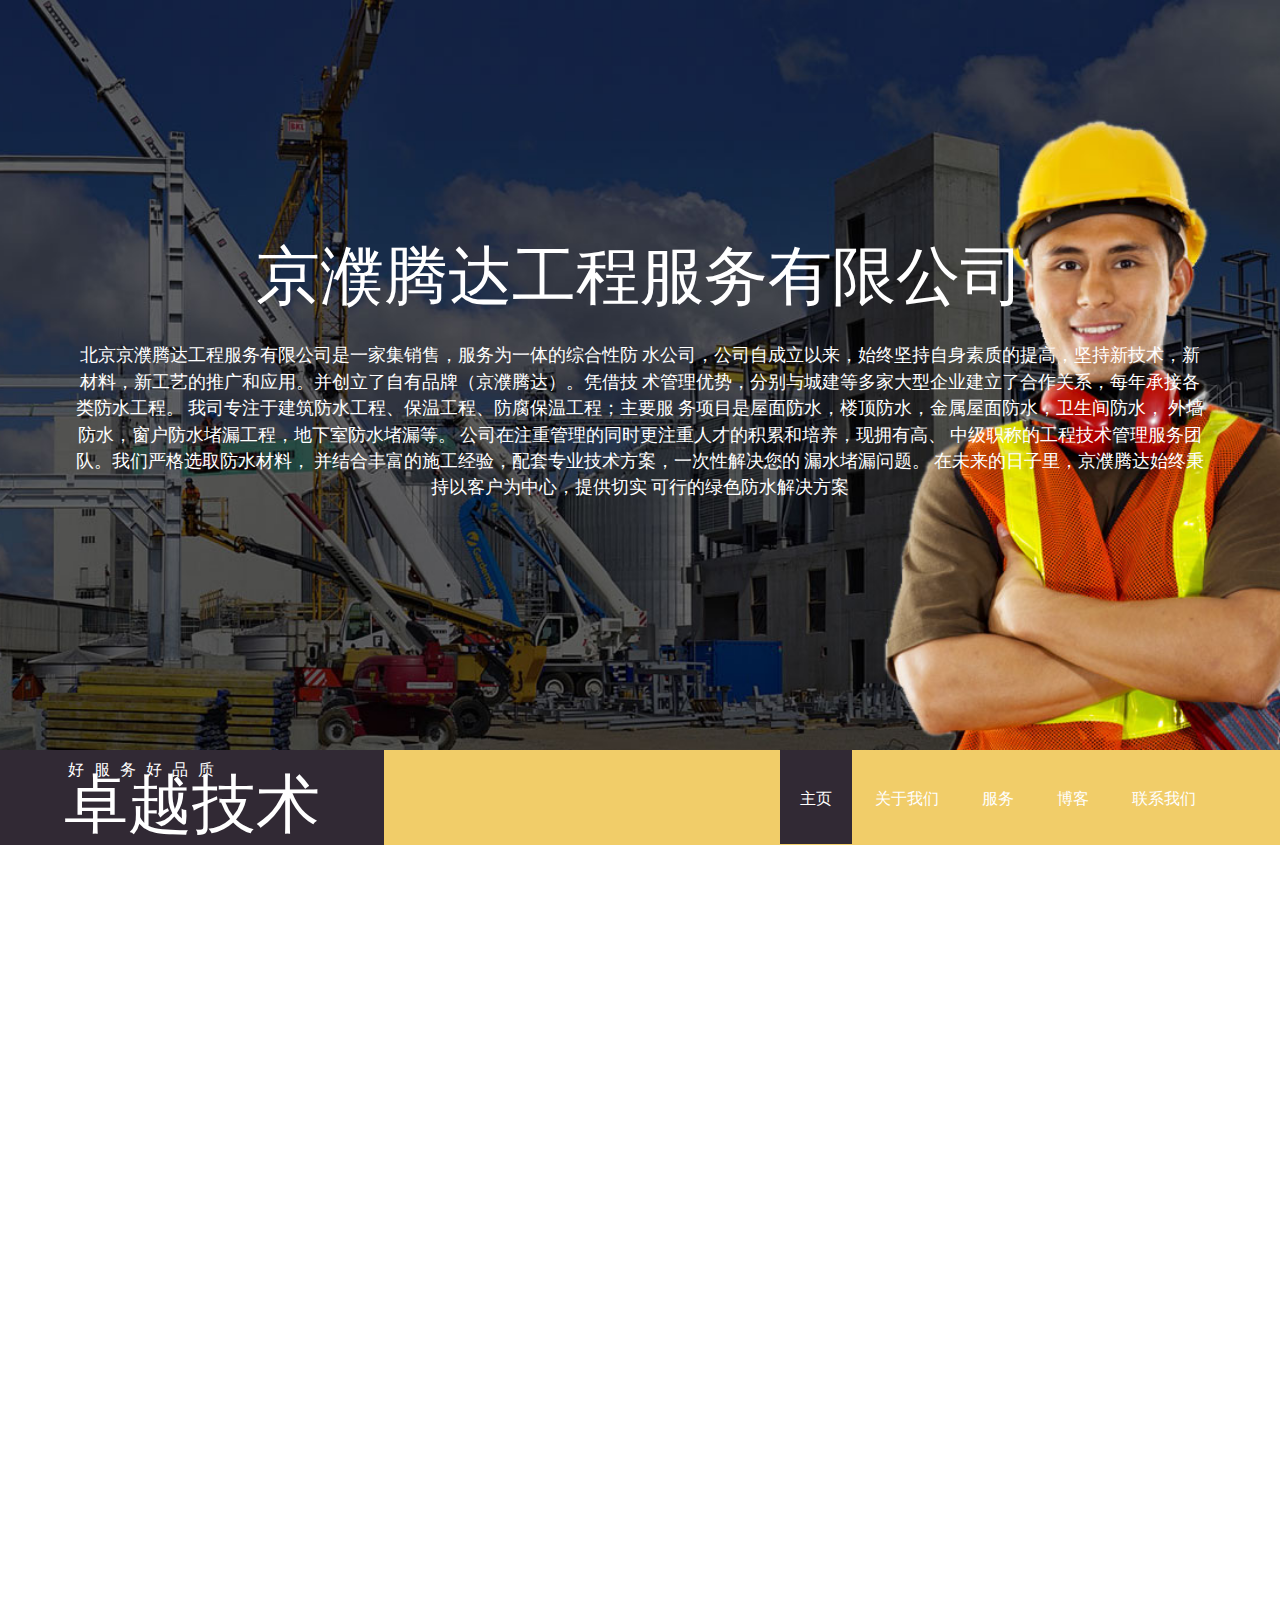
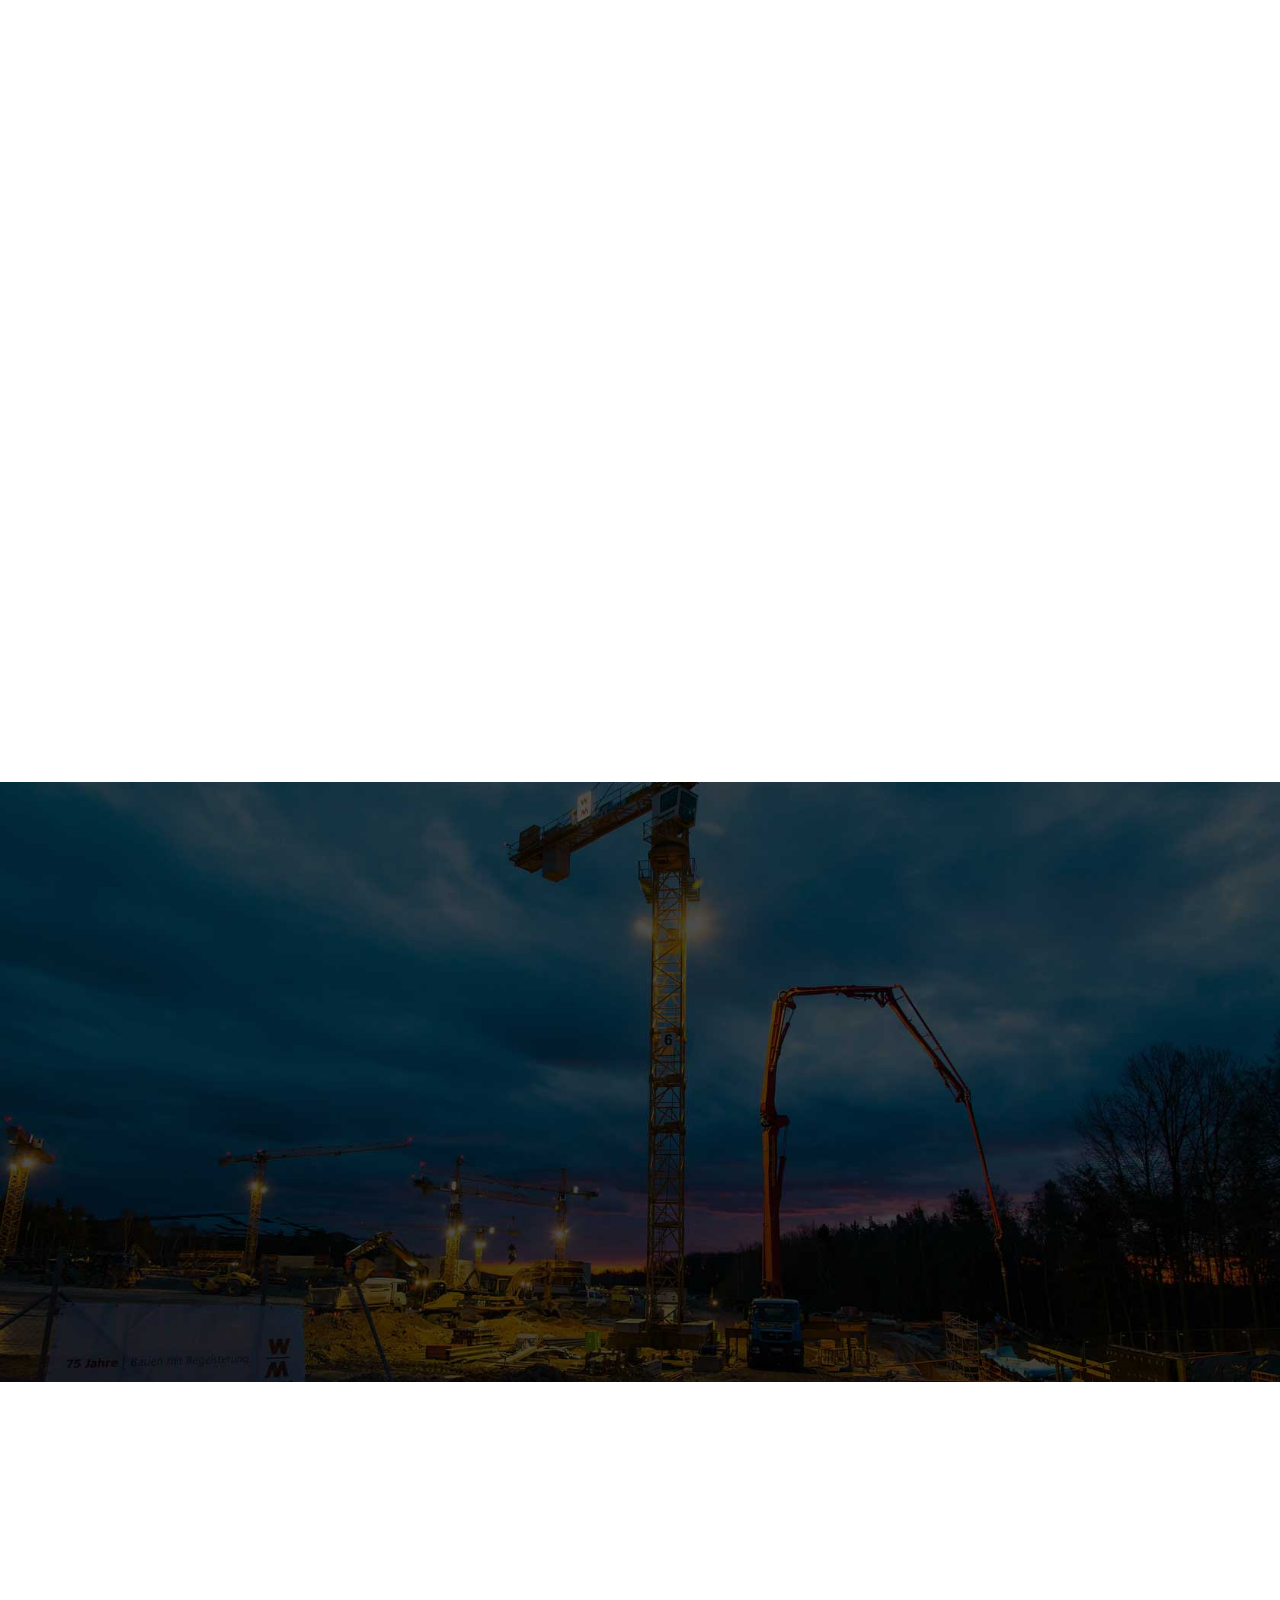
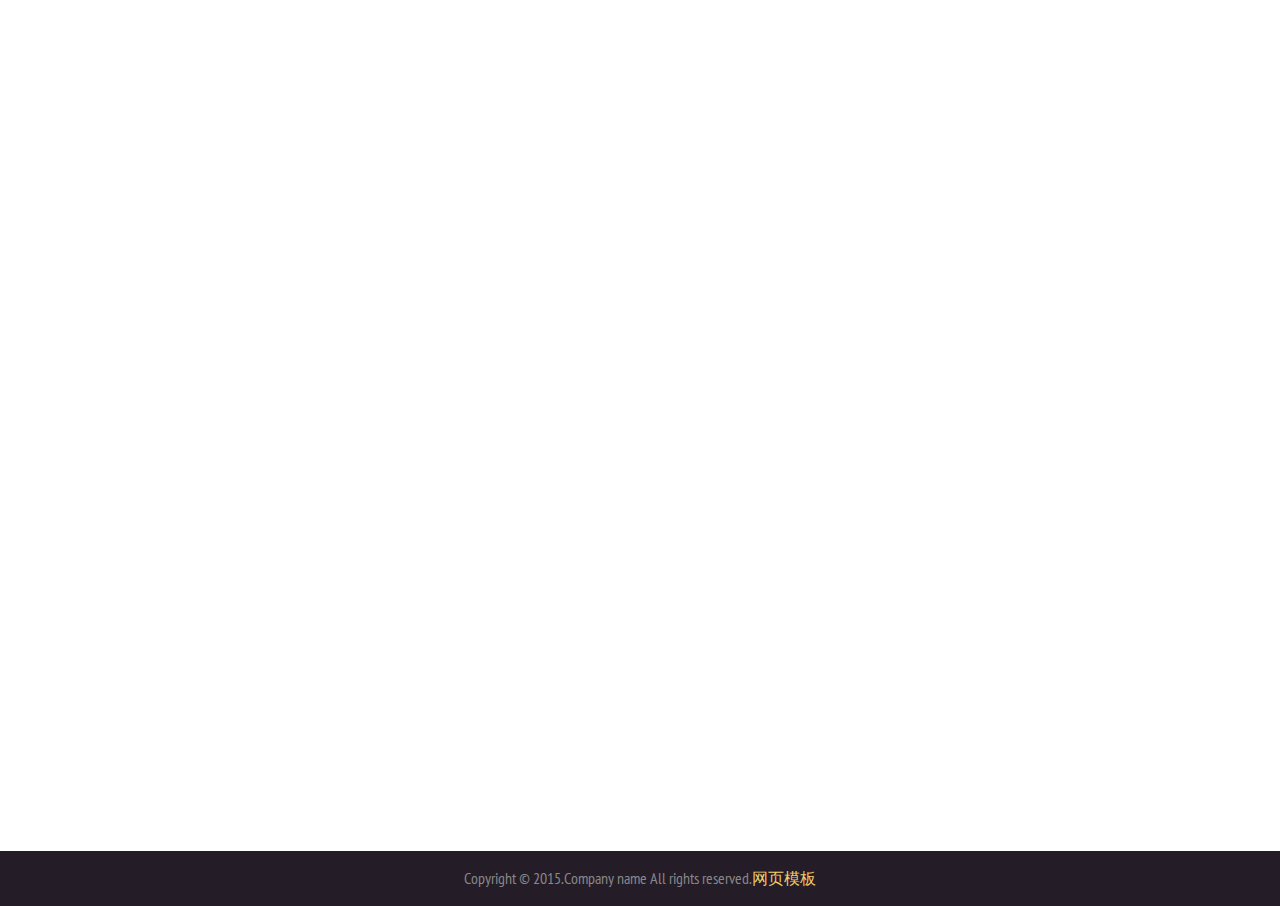
<file: index.html>
<!DOCTYPE HTML>
<html>
<head>
	<meta name="baidu-site-verification" content="code-vc28FQcpQN" />
<title>京濮腾达工程服务有限公司</title>
<meta name="viewport" content="width=device-width, initial-scale=1">
<meta http-equiv="Content-Type" content="text/html; charset=utf-8" />
<meta name="keywords" content="Quality Responsive web template, Bootstrap Web Templates, Flat Web Templates, Andriod Compatible web template, 
Smartphone Compatible web template, free webdesigns for Nokia, Samsung, LG, SonyErricsson, Motorola web design" />
<script type="application/x-javascript"> addEventListener("load", function() { setTimeout(hideURLbar, 0); }, false); function hideURLbar(){ window.scrollTo(0,1); } </script>
<link href="css/bootstrap.css" rel='stylesheet' type='text/css' />
<!-- jQuery (necessary for Bootstrap's JavaScript plugins) -->
<script src="js/jquery-1.11.1.min.js"></script>
<!-- Custom Theme files -->
<link href="css/style.css" rel='stylesheet' type='text/css' />
<!-- Custom Theme files -->
<!--webfont-->
<link href='http://fonts.useso.com/css?family=PT+Sans+Narrow:400,700' rel='stylesheet' type='text/css'>
<!----font-Awesome----->
<link href="css/font-awesome.css" rel="stylesheet"> 
<!----font-Awesome----->
<!--Animation-->
	<meta name="baidu-site-verification" content="code-vc28FQcpQN" />
<script src="js/wow.min.js"></script>
<link href="css/animate.css" rel='stylesheet' type='text/css' />
<script>
	new WOW().init();
</script>
</head>
<body>
<div class="header wow fadeInUpBig" data-wow-delay="0.4s">
   <div class="container">
	  <div class="header_top">
		<h1>京濮腾达工程服务有限公司</h1>
		<h2>北京京濮腾达工程服务有限公司是一家集销售，服务为一体的综合性防
			水公司，公司自成立以来，始终坚持自身素质的提高，坚持新技术，新
			材料，新工艺的推广和应用。并创立了自有品牌（京濮腾达）。凭借技
			术管理优势，分别与城建等多家大型企业建立了合作关系，每年承接各
			类防水工程。
			我司专注于建筑防水工程、保温工程、防腐保温工程；主要服
			务项目是屋面防水，楼顶防水，金属屋面防水，卫生间防水，
			外墙防水，窗户防水堵漏工程，地下室防水堵漏等。
			公司在注重管理的同时更注重人才的积累和培养，现拥有高、
			中级职称的工程技术管理服务团队。我们严格选取防水材料，
			并结合丰富的施工经验，配套专业技术方案，一次性解决您的
			漏水堵漏问题。
			在未来的日子里，京濮腾达始终秉持以客户为中心，提供切实
			可行的绿色防水解决方案</h2>
	  </div>
   </div>
 </div>
  <div class="header-home">
	<div class="fixed-header">
		<div class="logo">
			<a href="index.html">
	          <span class="secondary">好服务好品质</span>
	          <span class="main">卓越技术</span>
	        </a>
		</div>
				<div class="top-nav">
				    <span class="menu"> </span>
					<ul>
						<li class="active"><a href="index.html">主页</a></li>
					  	<li><a href="about.html">关于我们</a></li>
					  	<li><a href="services.html">服务</a></li>
					  	<li><a href="blog.html">博客</a></li>
					  	<li><a href="contact.html">联系我们</a></li>
					</ul>
				<!-- script-nav -->
			<script>
			$("span.menu").click(function(){
				$(".top-nav ul").slideToggle(500, function(){
				});
			});
			</script>
			<!-- //script-nav -->
				</div>
				<div class="clearfix"> </div>
			</div>
		</div>
        <!--script-->
		<script>
			$(document).ready(function(){
				$(".top-nav li a").click(function(){
					$(this).parent().addClass("active");
					$(this).parent().siblings().removeClass("active");
				});
			});
		</script>
			<!-- script-for sticky-nav -->
		<script>
		$(document).ready(function() {
			 var navoffeset=$(".header-home").offset().top;
			 $(window).scroll(function(){
				var scrollpos=$(window).scrollTop(); 
				if(scrollpos >=navoffeset){
					$(".header-home").addClass("fixed");
				}else{
					$(".header-home").removeClass("fixed");
				}
			 });
			 
		});


		window.onload=function(e){
			$("#more1").hide();
		}
		function show(){
			$("#more1").show();
			//阻止默认浏览器动作(W3C)
			return false
		}
		</script>
		<!-- /script-for sticky-nav -->
	<!--//header-->
  	<div class="grid_1">
		<div class="container">
			<div class="span12 hexagon_box">
				<section class="effect-1">
					<ul>
					<li class="wow bounce" data-wow-delay="0.4s">
						<div class="service-box hexagon">
						  <figure class="icon"><img src="images/icon_1.png" alt=""/></figure>
						  <div class="service-box_body">
							<div class="btn-align"><a href="#"  class="btn btn-inverse btn-normal btn-primary " target="_self">对接原料厂商</a></div>
						  </div>
						</div> 
					</li>
					<li class=" wow fadeInRight" data-wow-delay="0.4s"><div class="service-box hexagon">
						<figure class="icon"><img src="images/icon_2.png" alt=""/></figure>
						<div class="service-box_body">
							<div class="btn-align"><a href="#" class="btn btn-inverse btn-normal btn-primary " target="_self">专业的施工团队</a></div>
						</div>
						</div> 
					</li>
					<li class="wow fadeInUp" data-wow-delay="0.4s">
						<div class="service-box hexagon">
							<figure class="icon"><img src="images/icon_3.png" alt=""/></figure>
							<div class="service-box_body">
								<div class="btn-align"><a href="#" class="btn btn-inverse btn-normal btn-primary " target="_self">安全的防护措施</a></div>
							</div>
						</div> 
					</li>
					</ul>
                </section>
				<section class="lazy-load-box  effect-slidefromright">
					<ul>
					<li class="wow fadeInRight" data-wow-delay="0.4s">
						<div class="service-box hexagon">
							<figure class="icon"><img src="images/icon_4.png" alt=""/></figure>
							<div class="service-box_body">
								<div class="btn-align"><a href="#" class="btn btn-inverse btn-normal btn-primary " target="_self">环保有效</a></div>
							</div>
						</div>
					</li>
					<li class="wow bounceInDown" data-wow-delay="0.4s">
						<div class="service-box hexagon">
							<figure class="icon"><img src="images/icon_5.png" alt=""/></figure>
							<div class="service-box_body">
								<div class="btn-align"><a href="#" class="btn btn-inverse btn-normal btn-primary " target="_self">如期交工</a></div>
							</div>
						</div>
					</li>
					</ul>
				</section>
		     </div>
		</div>
	</div>
	<div class="grid_2">
		<div class="container"> 
			<h3 class="head_1 wow rotateInUpLeft" data-wow-delay="0.4s">适用场景(您做好防护了吗?)</h3>
		  <div class="col-sm-4 box_6 wow rotateInDownLeft " data-wow-delay="0.4s">
		  	<img src="images/home.jpg" class="img-responsive" alt=""/>
		  	<div class="desc">
		  		<h4>家装</h4>
		  		<p>口生间、厨房、阳台、水池卧室、客厅、楼顶等</p>
		  		<div class="more"><a href="#"><img src="images/more.png" alt=""></a></div>
		  	</div>
		  </div>
		   <div class="col-sm-4 box_6 wow lightSpeedIn" data-wow-delay="0.4s">
		  	<img src="images/ban.jpg" class="img-responsive" alt=""/>
		  	<div class="desc">
		  		<h4>商用办公</h4>
		  		<p>写字楼、前台、商场、办公室、会议厅、工厂.车库等</p>
		  		<div class="more"><a href="#"><img src="images/more.png" alt=""></a></div>
		  	</div>
		  </div>
		  <div class="col-sm-4 box_6 wow rotateIn " data-wow-delay="0.4s">
		  	<img src="images/jichang.jpg" class="img-responsive" alt=""/>
		  	<div class="desc">
		  		<h4>公共空间</h4>
		  		<p>车站、桥梁、机场、高速公路、隧
					道、银行、学校、医院、电梯间、
					度假村等</p>
		  		<div class="more" onclick="show()"><a href="#"><img src="images/more.png" alt=""></a></div>
		  	</div>
		  </div>
			<div id="more1" class="col-sm-4 box_6 wow rotateIn " data-wow-delay="0.4s">
				<img src="images/xiu.jpeg" class="img-responsive" alt=""/>
				<div class="desc">
					<h4>休闲娱乐场所</h4>
					<p>洗浴中心、游泳馆、健身房、美容
						院、酒吧、电影院、咖啡厅、酒店
						会所大堂等</p>
					<div class="more"><a href="#"><img src="images/more.png" alt=""></a></div>
				</div>
			</div>
	   </div>
	</div>
    <div class="team">
		<div class="container">
			<h3 class="head_2 wow rollIn" data-wow-delay="0.4s">欢迎联系我们的团队</h3>
			<div class="img-wrapper wow slideInLeft" data-wow-delay="0.4s">
              <a href="#"><img src="images/pic6.jpg" class="img-responsive" alt=""/></a>
              <a href="#"><img src="images/pic7.jpg" class="img-responsive" alt=""/></a>
              <a href="#"><img src="images/pic4.jpg" class="img-responsive" alt=""/></a>
            </div>
            <blockquote class="blockquote1">
              <div class="block_info wow slideInRight" data-wow-delay="0.4s">
                <span class="heading" >价值观</span>
				  1.合作共赢
				  2、诚实、信任
				  3、团队、专业、高效
				  4、以人为本，以爱的方式表达爱

			  </div>
              <span class="author wow bounce" data-wow-delay="0.4s"><a href="#">微笑面对客户,合作谋求未来</a></span>
            </blockquote>
		</div>
	</div>
	<div class="students wow  zoomInDown" data-wow-delay="0.4s">
		<div class="container">
			<h3>我们的愿景:让每一个角落，无惧风霜雪雨。</h3>
			<div class="custom_testimonials_wrap_inner">
				<address><img src="images/pic5.png" class="img-responsive" alt=""/></address>
				<div class="extra-wrap">
				<i class="fa quote fa-quote-left"></i>
				<p>以客户为中心，提供切实可行的绿色防水解决方案。</p>
				<p class="m_2"><a href="#">-&nbsp;&nbsp; 如何联系我们?点击这里</a></p>
				</div>
				<div class="clearfix"></div> 
			</div>
		</div>
	</div>
	<div class="footer wow fadeInRight" data-wow-delay="0.4s">
		<div class="container">
		  <div class="footer_top">
			<div class="col-sm-3">
			   <ul class="list1">
			   	<h3>Browse</h3>
			   	 <li><a href="#">Industrial Resources</a></li>
			   	 <li><a href="#">Jobs</a></li>
			   	 <li><a href="#">Buildings</a></li>
			     <li><a href="#">Contacts</a></li>
			   </ul>
			</div>
			<div class="col-sm-3">
			  <ul class="list1">
			    <h3>Services</h3>
			   	 <li><a href="#">Communications</a></li>
			   	 <li><a href="#">Electrical</a></li>
			   	 <li><a href="#">Industrial</a></li>
			   	 <li><a href="#">Mechanical</a></li>
			  </ul>
			</div>
			<div class="col-sm-3">
			  <ul class="list1">
			  	<h3>Navigation</h3>
			   	 <li><a href="#">About Us</a></li>
			   	 <li><a href="#">Apply</a></li>
			   	 <li><a href="#">Terms and Conditions</a></li>
			   	 <li><a href="#">Register</a></li>
			  </ul>
			</div>
			<div class="col-sm-3">
			  <ul class="socials">
                 <li><a href="#"><i class="fa fb fa-facebook"></i></a></li>
                 <li><a href="#"><i class="fa tw fa-twitter"></i></a></li>
              </ul>
              <ul class="list2">
				<li><strong class="phone">+0018 58287 58</strong><br><small>Mon - Fri / 9.00AM - 06.00PM</small></li>
				<li>Questions? <a href="malito:mail@demolink.org">mail(at)quality.com</a></li>
			  </ul>
			</div>
			<div class="clearfix"> </div>
		   </div>
		 </div>
	</div>
	<div class="copy">
	  <p>Copyright &copy; 2015.Company name All rights reserved.<a target="_blank" href="http://sc.chinaz.com/moban/">&#x7F51;&#x9875;&#x6A21;&#x677F;</a></p>
    </div>
</body>
</html>
</file>
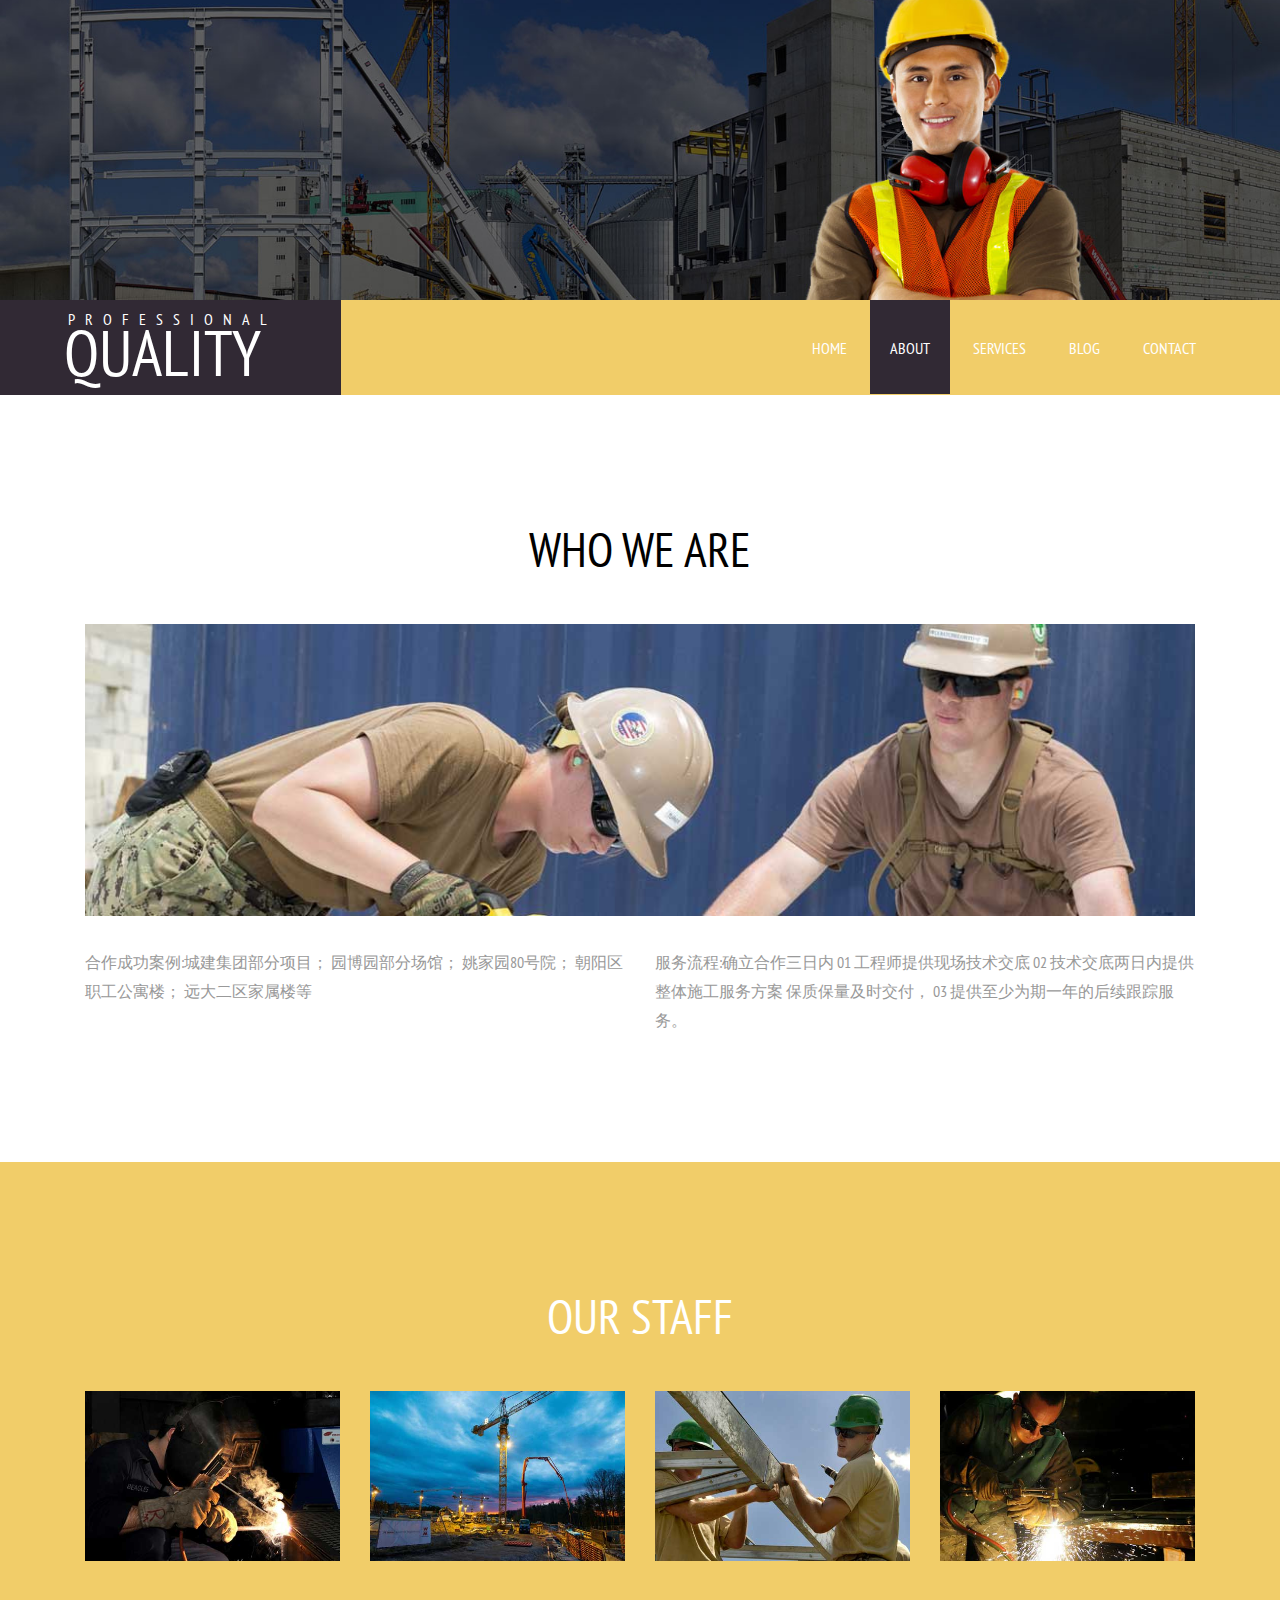
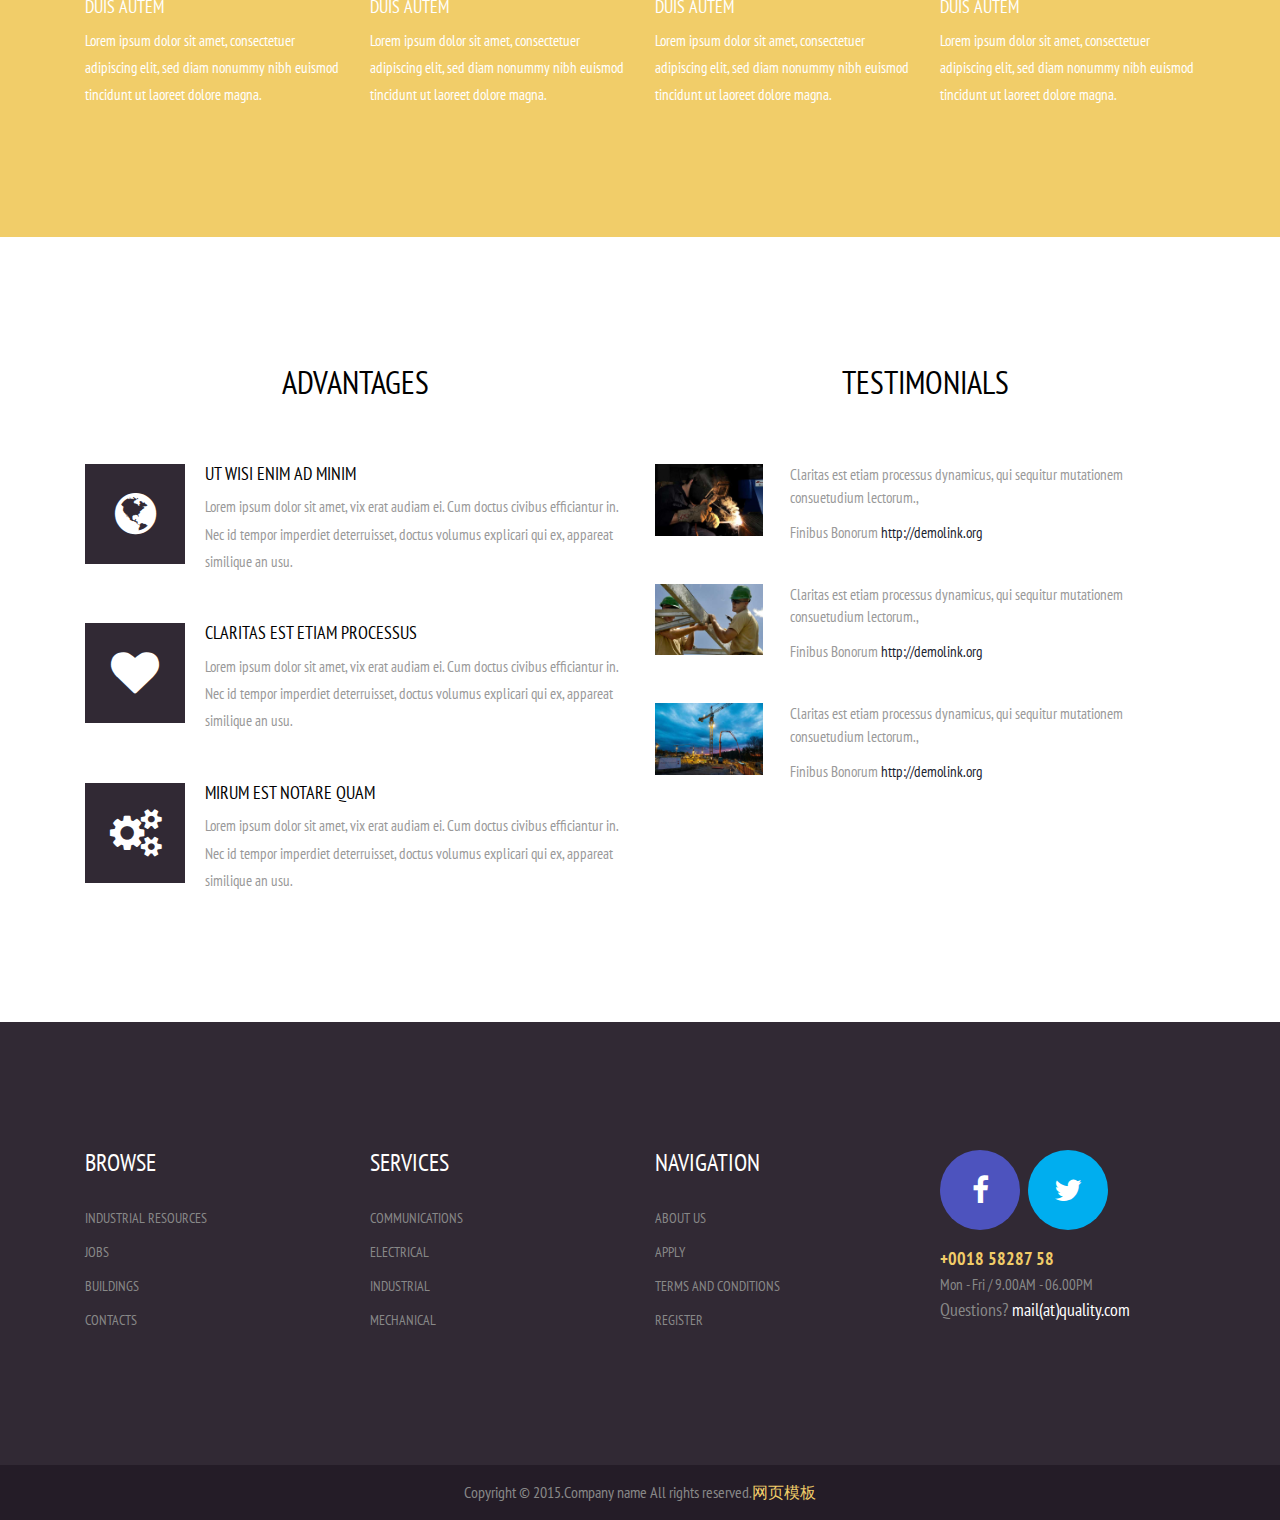
<file: about.html>
<!DOCTYPE HTML>
<html>
<head>
<title>About</title>
<meta name="viewport" content="width=device-width, initial-scale=1">
<meta http-equiv="Content-Type" content="text/html; charset=utf-8" />
<meta name="keywords" content="Quality Responsive web template, Bootstrap Web Templates, Flat Web Templates, Andriod Compatible web template, 
Smartphone Compatible web template, free webdesigns for Nokia, Samsung, LG, SonyErricsson, Motorola web design" />
<script type="application/x-javascript"> addEventListener("load", function() { setTimeout(hideURLbar, 0); }, false); function hideURLbar(){ window.scrollTo(0,1); } </script>
<link href="css/bootstrap.css" rel='stylesheet' type='text/css' />
<!-- jQuery (necessary for Bootstrap's JavaScript plugins) -->
<script src="js/jquery-1.11.1.min.js"></script>
<!-- Custom Theme files -->
<link href="css/style.css" rel='stylesheet' type='text/css' />
<!-- Custom Theme files -->
<!--webfont-->
<link href='http://fonts.useso.com/css?family=PT+Sans+Narrow:400,700' rel='stylesheet' type='text/css'>
<!----font-Awesome----->
<link href="css/font-awesome.css" rel="stylesheet"> 
<!----font-Awesome----->
<!------ light-box-script ----->
<script src="js/jquery.chocolat.js"></script>
<link rel="stylesheet" href="css/chocolat.css" type="text/css" media="screen" charset="utf-8" />
<script type="text/javascript" charset="utf-8">
	$(function() {
		$('.about-grid a').Chocolat({linkImages:false});
	});
</script>
<!------ light-box-script ----->
</head>
<body>
<div class="header_about"> </div>
   <div class="header-home">
	<div class="fixed-header">
		<div class="logo">
			<a href="index.html">
	          <span class="secondary">Professional</span>
	          <span class="main">Quality</span>
	        </a>
		</div>
				<div class="top-nav">
				    <span class="menu"> </span>
					<ul>
						<li><a href="index.html">Home</a></li>
					  	<li class="active"><a href="about.html">About</a></li>
					  	<li><a href="services.html">Services</a></li>
					  	<li><a href="blog.html">Blog</a></li>
					  	<li><a href="contact.html">Contact</a></li>		
					</ul>
				<!-- script-nav -->
			<script>
			$("span.menu").click(function(){
				$(".top-nav ul").slideToggle(500, function(){
				});
			});
			</script>
			<!-- //script-nav -->
				</div>
				<div class="clearfix"> </div>
			</div>
		</div>
        <!--script-->
		<script>
			$(document).ready(function(){
				$(".top-nav li a").click(function(){
					$(this).parent().addClass("active");
					$(this).parent().siblings().removeClass("active");
				});
			});
		</script>
			<!-- script-for sticky-nav -->
		<script>
		$(document).ready(function() {
			 var navoffeset=$(".header-home").offset().top;
			 $(window).scroll(function(){
				var scrollpos=$(window).scrollTop(); 
				if(scrollpos >=navoffeset){
					$(".header-home").addClass("fixed");
				}else{
					$(".header-home").removeClass("fixed");
				}
			 });
			 
		});
		</script>
		<!-- /script-for sticky-nav -->
	<!--//header-->
	<div class="grid_1">
	   <div class="container">
		  <div class="box_1">
			<h3>Who we are</h3>
		  </div>
		  <div class="col-md-12 about_banner"><img src="images/about.jpg" class="img-responsive" alt=""/></div>
		  <div class="box_20">
			  <div class="col-sm-6 box_3">
				  <p>合作成功案例:城建集团部分项目； 园博园部分场馆； 姚家园80号院； 朝阳区职工公寓楼； 远大二区家属楼等</p>
			  </div>
			  <div class="col-sm-6 box_3">
				  <p>服务流程:确立合作三日内
					  01
					  工程师提供现场技术交底
					  02
					  技术交底两日内提供整体施工服务方案
					  保质保量及时交付，
					  03
					  提供至少为期一年的后续跟踪服务。
				  </p>
			  </div>
		      <div class="clearfix"> </div>
		  </div>
	   </div>
	</div>
	<div class="grid_3">
	  <div class="container"> 
		 <h3>Our Staff</h3>
		   <div class="about-grids">
			<div class="col-sm-3 about-grid">
				<a href="images/pic8.jpg" title="name" rel="title2">
			    <div class="view view-first">
                  <img src="images/pic8.jpg" class="img-responsive" alt=""/>
                </div>
				</a>
				<h4><a href="#">Duis autem</a></h4>
				<p>Lorem ipsum dolor sit amet, consectetuer adipiscing elit, sed diam nonummy nibh euismod tincidunt ut laoreet dolore magna.</p>
			</div>
			<div class="col-sm-3 about-grid">
				<a href="images/pic9.jpg" title="name" rel="title2">
			    <div class="view view-first">
                  <img src="images/pic9.jpg" class="img-responsive" alt=""/>
                </div>
				</a>
				<h4><a href="#">Duis autem</a></h4>
				<p>Lorem ipsum dolor sit amet, consectetuer adipiscing elit, sed diam nonummy nibh euismod tincidunt ut laoreet dolore magna.</p>
			</div>
			<div class="col-sm-3 about-grid">
				<a href="images/s3.jpg" title="name" rel="title2">
			    <div class="view view-first">
                  <img src="images/pic10.jpg" class="img-responsive" alt=""/>
                </div>
				</a>
				<h4><a href="#">Duis autem</a></h4>
				<p>Lorem ipsum dolor sit amet, consectetuer adipiscing elit, sed diam nonummy nibh euismod tincidunt ut laoreet dolore magna.</p>
			</div>
			<div class="col-sm-3 about-grid">
				<a href="images/pic11.jpg" title="name" rel="title2">
			    <div class="view view-first">
                  <img src="images/pic11.jpg" class="img-responsive" alt=""/>
                </div>
				</a>
				<h4><a href="#">Duis autem</a></h4>
				<p>Lorem ipsum dolor sit amet, consectetuer adipiscing elit, sed diam nonummy nibh euismod tincidunt ut laoreet dolore magna.</p>
			</div>
	        <div class="clearfix"> </div>
	      </div>
	   </div>
	</div>
	<div class="advantages"> 
		<div class="container">
			<div class="col-md-6 span_2">
				<h3 class="m_3">Advantages</h3>
				<div class="feature about_box1">
	                   <i class="fa fa-globe"> </i>
	                   <h4>Ut wisi enim ad minim</h4>
	                    <p>
	                        Lorem ipsum dolor sit amet, vix erat audiam ei. Cum doctus civibus efficiantur in. Nec id tempor imperdiet deterruisset, doctus volumus explicari qui ex, appareat similique an usu.
	                    </p>
	            </div>
	            <div class="feature about_box1">
	                   <i class="fa fa-heart"> </i>
	                   <h4>Claritas est etiam processus</h4>
	                    <p>
	                        Lorem ipsum dolor sit amet, vix erat audiam ei. Cum doctus civibus efficiantur in. Nec id tempor imperdiet deterruisset, doctus volumus explicari qui ex, appareat similique an usu.
	                    </p>
	            </div>
	            <div class="feature">
	                   <i class="fa fa-gears"> </i>
	                   <h4>Mirum est notare quam</h4>
	                    <p>
	                        Lorem ipsum dolor sit amet, vix erat audiam ei. Cum doctus civibus efficiantur in. Nec id tempor imperdiet deterruisset, doctus volumus explicari qui ex, appareat similique an usu.
	                    </p>
	            </div>
			</div>
			<div class="col-md-6 span_3">
				<h3 class="m_3">Testimonials</h3>
				<ul class="about_box span_1">
				  <li class="box_img"><img src="images/pic8.jpg" class="img-responsive" alt=""/></li>
				  <li class="box_desc">Claritas est etiam processus dynamicus, qui sequitur mutationem consuetudium lectorum.,</li>
				  <h4>Finibus Bonorum <span><a href="#">http://demolink.org</a></span></h4>
				  <div class="clearfix"> </div>
				</ul>
				<ul class="about_box span_1">
				  <li class="box_img"><img src="images/pic10.jpg" class="img-responsive" alt=""/></li>
				  <li class="box_desc">Claritas est etiam processus dynamicus, qui sequitur mutationem consuetudium lectorum.,</li>
				  <h4>Finibus Bonorum <span><a href="#">http://demolink.org</a></span></h4>
				  <div class="clearfix"> </div>
				</ul>
				<ul class="about_box span_1">
				  <li class="box_img"><img src="images/pic9.jpg" class="img-responsive" alt=""/></li>
				  <li class="box_desc">Claritas est etiam processus dynamicus, qui sequitur mutationem consuetudium lectorum.,</li>
				  <h4>Finibus Bonorum <span><a href="#">http://demolink.org</a></span></h4>
				  <div class="clearfix"> </div>
				</ul>
			</div>
		</div>
   </div>
   <div class="footer">
		<div class="container">
		  <div class="footer_top">
			<div class="col-sm-3">
			   <ul class="list1">
			   	<h3>Browse</h3>
			   	 <li><a href="#">Industrial Resources</a></li>
			   	 <li><a href="#">Jobs</a></li>
			   	 <li><a href="#">Buildings</a></li>
			     <li><a href="#">Contacts</a></li>
			   </ul>
			</div>
			<div class="col-sm-3">
			  <ul class="list1">
			    <h3>Services</h3>
			   	 <li><a href="#">Communications</a></li>
			   	 <li><a href="#">Electrical</a></li>
			   	 <li><a href="#">Industrial</a></li>
			   	 <li><a href="#">Mechanical</a></li>
			  </ul>
			</div>
			<div class="col-sm-3">
			  <ul class="list1">
			  	<h3>Navigation</h3>
			   	 <li><a href="#">About Us</a></li>
			   	 <li><a href="#">Apply</a></li>
			   	 <li><a href="#">Terms and Conditions</a></li>
			   	 <li><a href="#">Register</a></li>
			  </ul>
			</div>
			<div class="col-sm-3">
			  <ul class="socials">
                 <li><a href="#"><i class="fa fb fa-facebook"></i></a></li>
                 <li><a href="#"><i class="fa tw fa-twitter"></i></a></li>
              </ul>
              <ul class="list2">
				<li><strong class="phone">+0018 58287 58</strong><br><small>Mon - Fri / 9.00AM - 06.00PM</small></li>
				<li>Questions? <a href="malito:mail@demolink.org">mail(at)quality.com</a></li>
			  </ul>
			</div>
			<div class="clearfix"> </div>
		   </div>
		 </div>
	</div>
	<div class="copy">
	  <p>Copyright &copy; 2015.Company name All rights reserved.<a target="_blank" href="http://sc.chinaz.com/moban/">&#x7F51;&#x9875;&#x6A21;&#x677F;</a></p>
    </div>
</body>
</html>
</file>
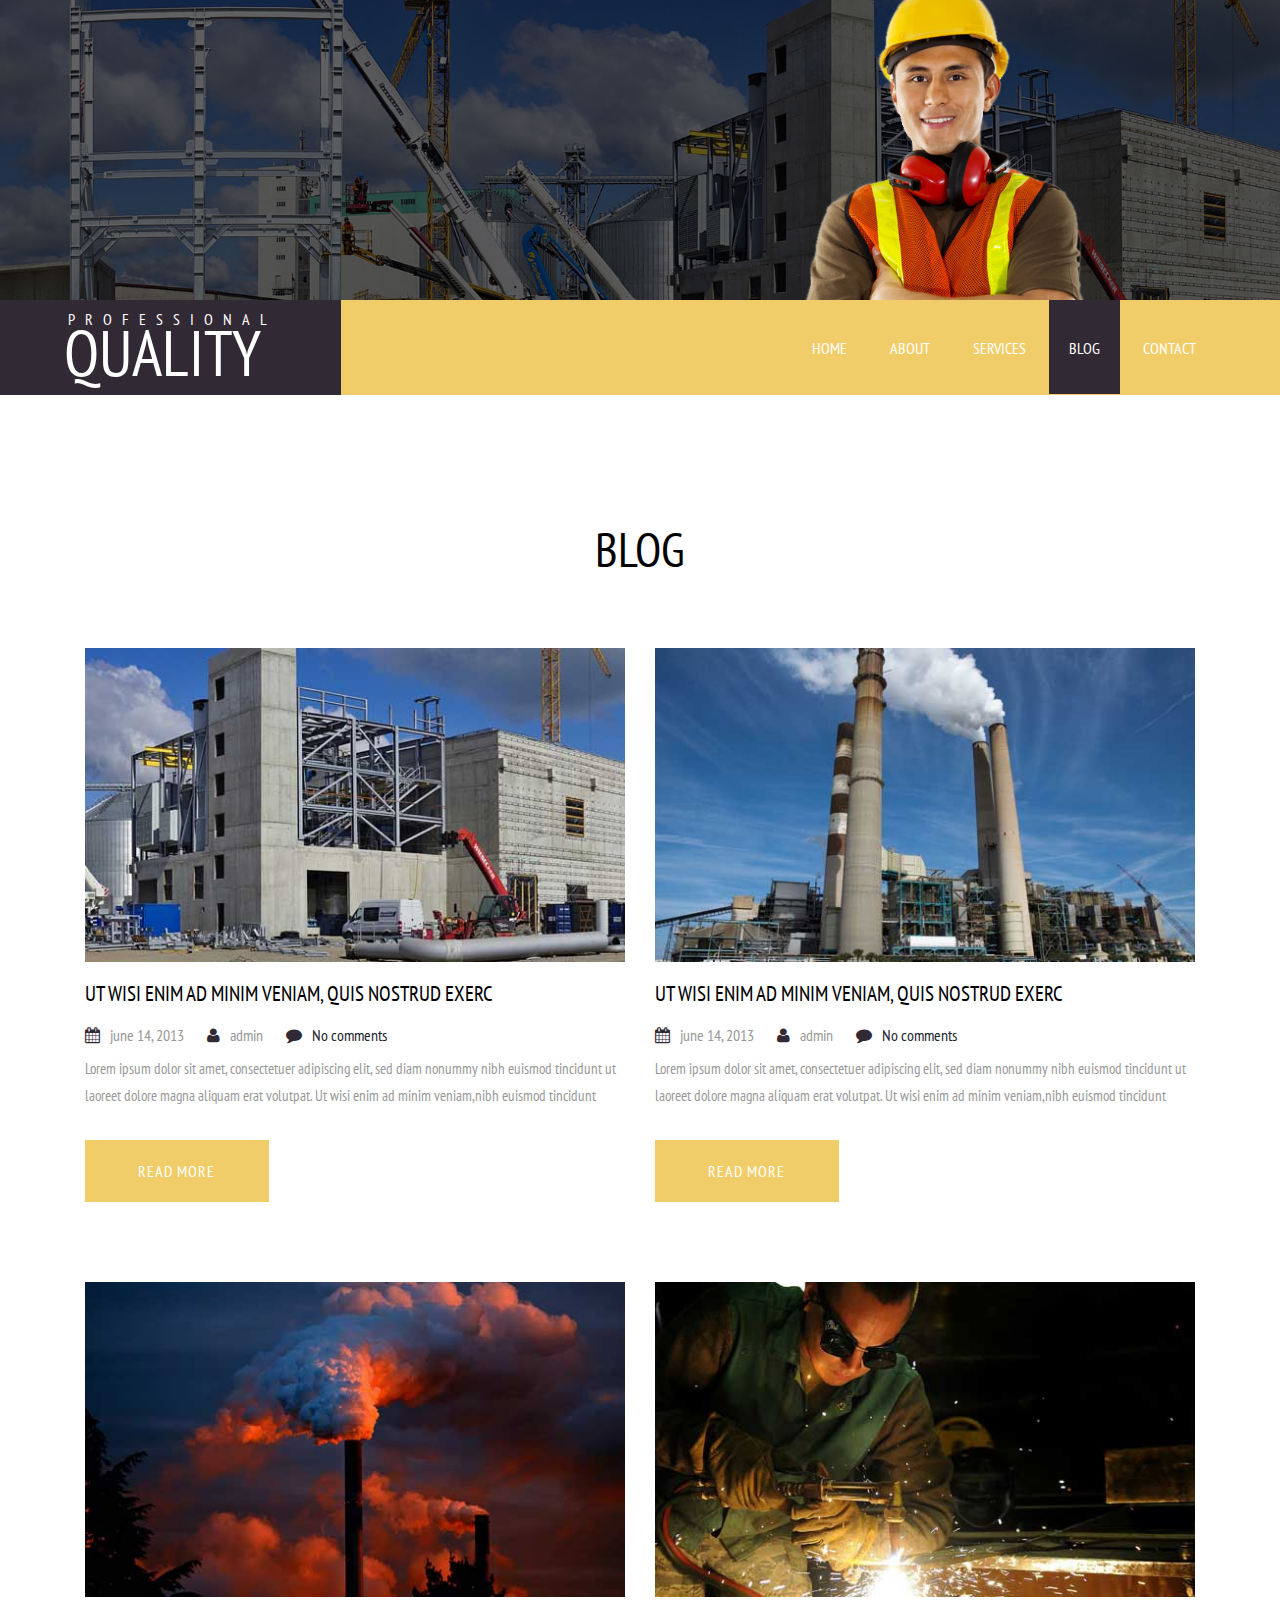
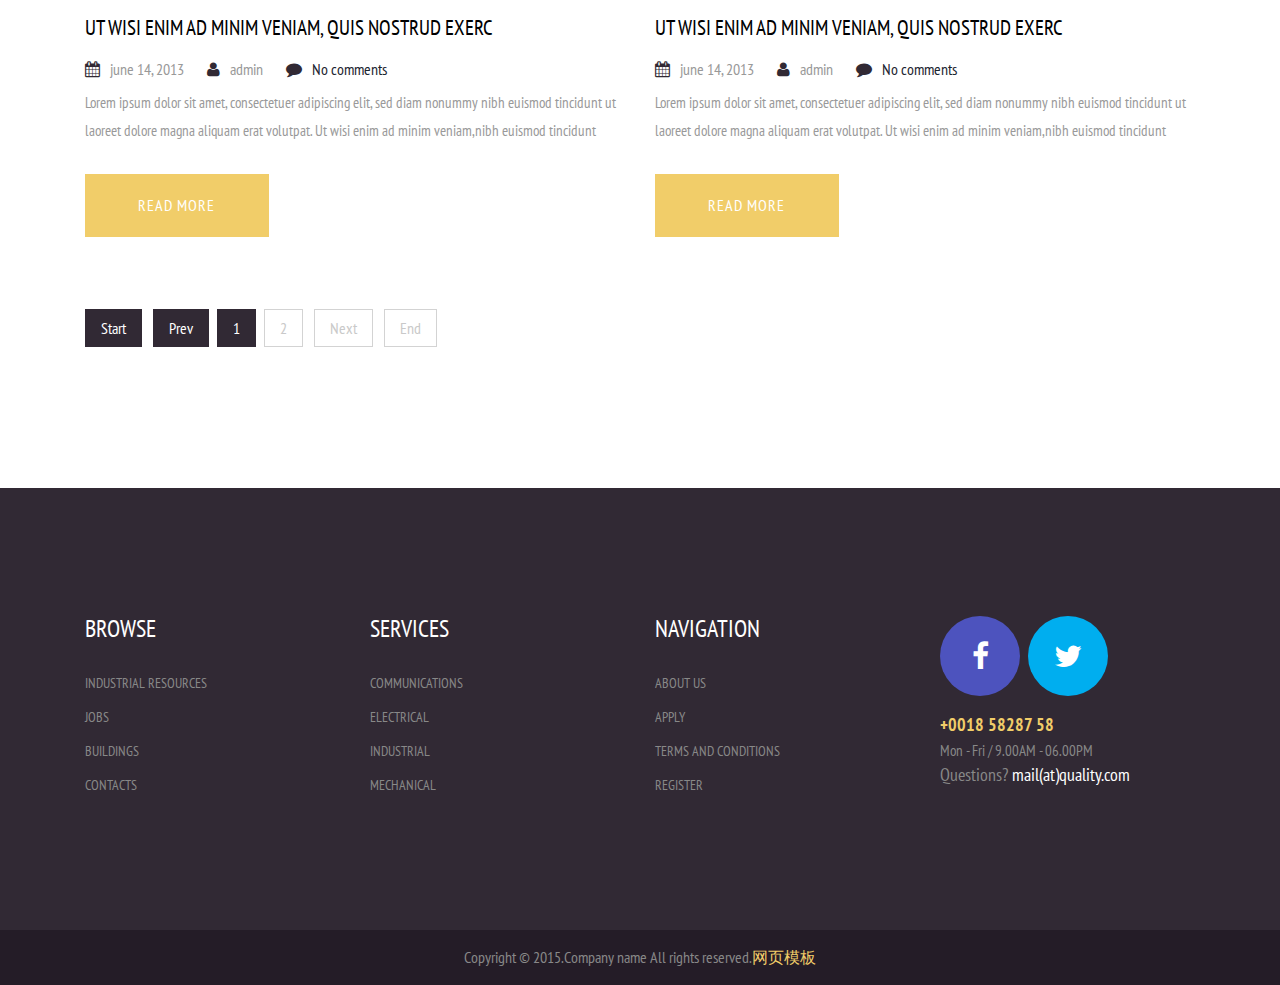
<file: blog.html>
<!DOCTYPE HTML>
<html>
<head>
<title>Blog</title>
<meta name="viewport" content="width=device-width, initial-scale=1">
<meta http-equiv="Content-Type" content="text/html; charset=utf-8" />
<meta name="keywords" content="Quality Responsive web template, Bootstrap Web Templates, Flat Web Templates, Andriod Compatible web template, 
Smartphone Compatible web template, free webdesigns for Nokia, Samsung, LG, SonyErricsson, Motorola web design" />
<script type="application/x-javascript"> addEventListener("load", function() { setTimeout(hideURLbar, 0); }, false); function hideURLbar(){ window.scrollTo(0,1); } </script>
<link href="css/bootstrap.css" rel='stylesheet' type='text/css' />
<!-- jQuery (necessary for Bootstrap's JavaScript plugins) -->
<script src="js/jquery-1.11.1.min.js"></script>
<!-- Custom Theme files -->
<link href="css/style.css" rel='stylesheet' type='text/css' />
<!-- Custom Theme files -->
<!--webfont-->
<link href='http://fonts.useso.com/css?family=PT+Sans+Narrow:400,700' rel='stylesheet' type='text/css'>
<!----font-Awesome----->
<link href="css/font-awesome.css" rel="stylesheet"> 
<!----font-Awesome----->
</head>
<body>
<div class="header_about"> </div>
   <div class="header-home">
	<div class="fixed-header">
		<div class="logo">
			<a href="index.html">
	          <span class="secondary">Professional</span>
	          <span class="main">Quality</span>
	        </a>
		</div>
				<div class="top-nav">
				    <span class="menu"> </span>
					<ul>
						<li><a href="index.html">Home</a></li>
					  	<li><a href="about.html">About</a></li>
					  	<li><a href="services.html">Services</a></li>
					  	<li class="active"><a href="blog.html">Blog</a></li>
					  	<li><a href="contact.html">Contact</a></li>		
					</ul>
				<!-- script-nav -->
			<script>
			$("span.menu").click(function(){
				$(".top-nav ul").slideToggle(500, function(){
				});
			});
			</script>
			<!-- //script-nav -->
				</div>
				<div class="clearfix"> </div>
			</div>
		</div>
        <!--script-->
		<script>
			$(document).ready(function(){
				$(".top-nav li a").click(function(){
					$(this).parent().addClass("active");
					$(this).parent().siblings().removeClass("active");
				});
			});
		</script>
			<!-- script-for sticky-nav -->
		<script>
		$(document).ready(function() {
			 var navoffeset=$(".header-home").offset().top;
			 $(window).scroll(function(){
				var scrollpos=$(window).scrollTop(); 
				if(scrollpos >=navoffeset){
					$(".header-home").addClass("fixed");
				}else{
					$(".header-home").removeClass("fixed");
				}
			 });
			 
		});
		</script>
		<!-- /script-for sticky-nav -->
	<!--//header-->
   <div class="grid_4">
		<div class="container"> 
			<h1 class="blog_head">Blog</h1>
		   <div class="blog_grid span2">
		     <div class="col-md-6 blog_box">
		        <a href="single.html" class="mask"><img src="images/b1.jpg" alt="image" class="img-responsive zoom-img" alt=""/></a>
		     	<h3><a href="single.html">Ut wisi enim ad minim veniam, quis nostrud exerc</a></h3>
		     	<div class="links">
		  		    <ul>
		  				<li><i class="fa blog-icon fa-calendar"> </i><span>june 14, 2013</span></li>
		  				<li><i class="fa blog-icon fa-user"> </i><span>admin</span></li>
		  				<li><i class="fa blog-icon fa-comment"> </i><a href="#"><span>No comments</span></a></li>
		  		    </ul>
		  		</div>
		     	<p>Lorem ipsum dolor sit amet, consectetuer adipiscing elit, sed diam nonummy nibh euismod tincidunt ut laoreet dolore magna aliquam erat volutpat. Ut wisi enim ad minim veniam,nibh euismod tincidunt</p>
		        <a href="#" class="btn1 btn-8 btn-8c">Read More</a>
		     </div>  
		     <div class="col-md-6 blog_box">
		        <a href="single.html" class="mask"><img src="images/b2.jpg" alt="image" class="img-responsive zoom-img" alt=""/></a>
		     	<h3><a href="single.html">Ut wisi enim ad minim veniam, quis nostrud exerc</a></h3>
		     	<div class="links">
		  		    <ul>
		  				<li><i class="fa blog-icon fa-calendar"> </i><span>june 14, 2013</span></li>
		  				<li><i class="fa blog-icon fa-user"> </i><span>admin</span></li>
		  				<li><i class="fa blog-icon fa-comment"> </i><a href="#"><span>No comments</span></a></li>
		  		    </ul>
		  		</div>
		     	<p>Lorem ipsum dolor sit amet, consectetuer adipiscing elit, sed diam nonummy nibh euismod tincidunt ut laoreet dolore magna aliquam erat volutpat. Ut wisi enim ad minim veniam,nibh euismod tincidunt</p>
		        <a href="#" class="btn1 btn-8 btn-8c">Read More</a>
		     </div>  
		     <div class="clearfix"> </div>
		   </div>
		    <div class="blog_grid">
		     <div class="col-md-6 blog_box">
		        <a href="single.html" class="mask"><img src="images/b3.jpg" alt="image" class="img-responsive zoom-img" alt=""/></a>
		     	<h3><a href="single.html">Ut wisi enim ad minim veniam, quis nostrud exerc</a></h3>
		     	<div class="links">
		  		    <ul>
		  				<li><i class="fa blog-icon fa-calendar"> </i><span>june 14, 2013</span></li>
		  				<li><i class="fa blog-icon fa-user"> </i><span>admin</span></li>
		  				<li><i class="fa blog-icon fa-comment"> </i><a href="#"><span>No comments</span></a></li>
		  		    </ul>
		  		</div>
		     	<p>Lorem ipsum dolor sit amet, consectetuer adipiscing elit, sed diam nonummy nibh euismod tincidunt ut laoreet dolore magna aliquam erat volutpat. Ut wisi enim ad minim veniam,nibh euismod tincidunt</p>
		        <a href="#" class="btn1 btn-8 btn-8c">Read More</a>
		     </div>  
		     <div class="col-md-6 blog_box">
		        <a href="single.html" class="mask"><img src="images/b4.jpg" alt="image" class="img-responsive zoom-img" alt=""/></a>
		     	<h3><a href="single.html">Ut wisi enim ad minim veniam, quis nostrud exerc</a></h3>
		     	<div class="links">
		  		    <ul>
		  				<li><i class="fa blog-icon fa-calendar"> </i><span>june 14, 2013</span></li>
		  				<li><i class="fa blog-icon fa-user"> </i><span>admin</span></li>
		  				<li><i class="fa blog-icon fa-comment"> </i><a href="#"><span>No comments</span></a></li>
		  		    </ul>
		  		</div>
		     	<p>Lorem ipsum dolor sit amet, consectetuer adipiscing elit, sed diam nonummy nibh euismod tincidunt ut laoreet dolore magna aliquam erat volutpat. Ut wisi enim ad minim veniam,nibh euismod tincidunt</p>
		        <a href="#" class="btn1 btn-8 btn-8c">Read More</a>
		     </div>  
		   </div>
		   <div class="pagination">
		    <ul><li class="pagination-start firstItem"><span class="pagenav">Start</span></li>
		    	<li class="pagination-prev"><span class="pagenav">Prev</span></li><li>
		    	<span class="pagenav">1</span></li><li><a href="#" class="pagenav">2</a></li>
		    	<li class="pagination-next"><a title="" href="#" class="border pagenav" data-original-title="Next">Next</a></li>
		    	<li class="pagination-end lastItem"><a title="" href="#" class="border pagenav" data-original-title="End">End</a></li>
		    </ul>	
		  </div>
	   </div>
	</div>
	<div class="footer">
		<div class="container">
		  <div class="footer_top">
			<div class="col-sm-3">
			   <ul class="list1">
			   	<h3>Browse</h3>
			   	 <li><a href="#">Industrial Resources</a></li>
			   	 <li><a href="#">Jobs</a></li>
			   	 <li><a href="#">Buildings</a></li>
			     <li><a href="#">Contacts</a></li>
			   </ul>
			</div>
			<div class="col-sm-3">
			  <ul class="list1">
			    <h3>Services</h3>
			   	 <li><a href="#">Communications</a></li>
			   	 <li><a href="#">Electrical</a></li>
			   	 <li><a href="#">Industrial</a></li>
			   	 <li><a href="#">Mechanical</a></li>
			  </ul>
			</div>
			<div class="col-sm-3">
			  <ul class="list1">
			  	<h3>Navigation</h3>
			   	 <li><a href="#">About Us</a></li>
			   	 <li><a href="#">Apply</a></li>
			   	 <li><a href="#">Terms and Conditions</a></li>
			   	 <li><a href="#">Register</a></li>
			  </ul>
			</div>
			<div class="col-sm-3">
			  <ul class="socials">
                 <li><a href="#"><i class="fa fb fa-facebook"></i></a></li>
                 <li><a href="#"><i class="fa tw fa-twitter"></i></a></li>
              </ul>
              <ul class="list2">
				<li><strong class="phone">+0018 58287 58</strong><br><small>Mon - Fri / 9.00AM - 06.00PM</small></li>
				<li>Questions? <a href="malito:mail@demolink.org">mail(at)quality.com</a></li>
			  </ul>
			</div>
			<div class="clearfix"> </div>
		   </div>
		 </div>
	</div>
	<div class="copy">
	  <p>Copyright &copy; 2015.Company name All rights reserved.<a target="_blank" href="http://sc.chinaz.com/moban/">&#x7F51;&#x9875;&#x6A21;&#x677F;</a></p>
    </div>
</body>
</html>
</file>
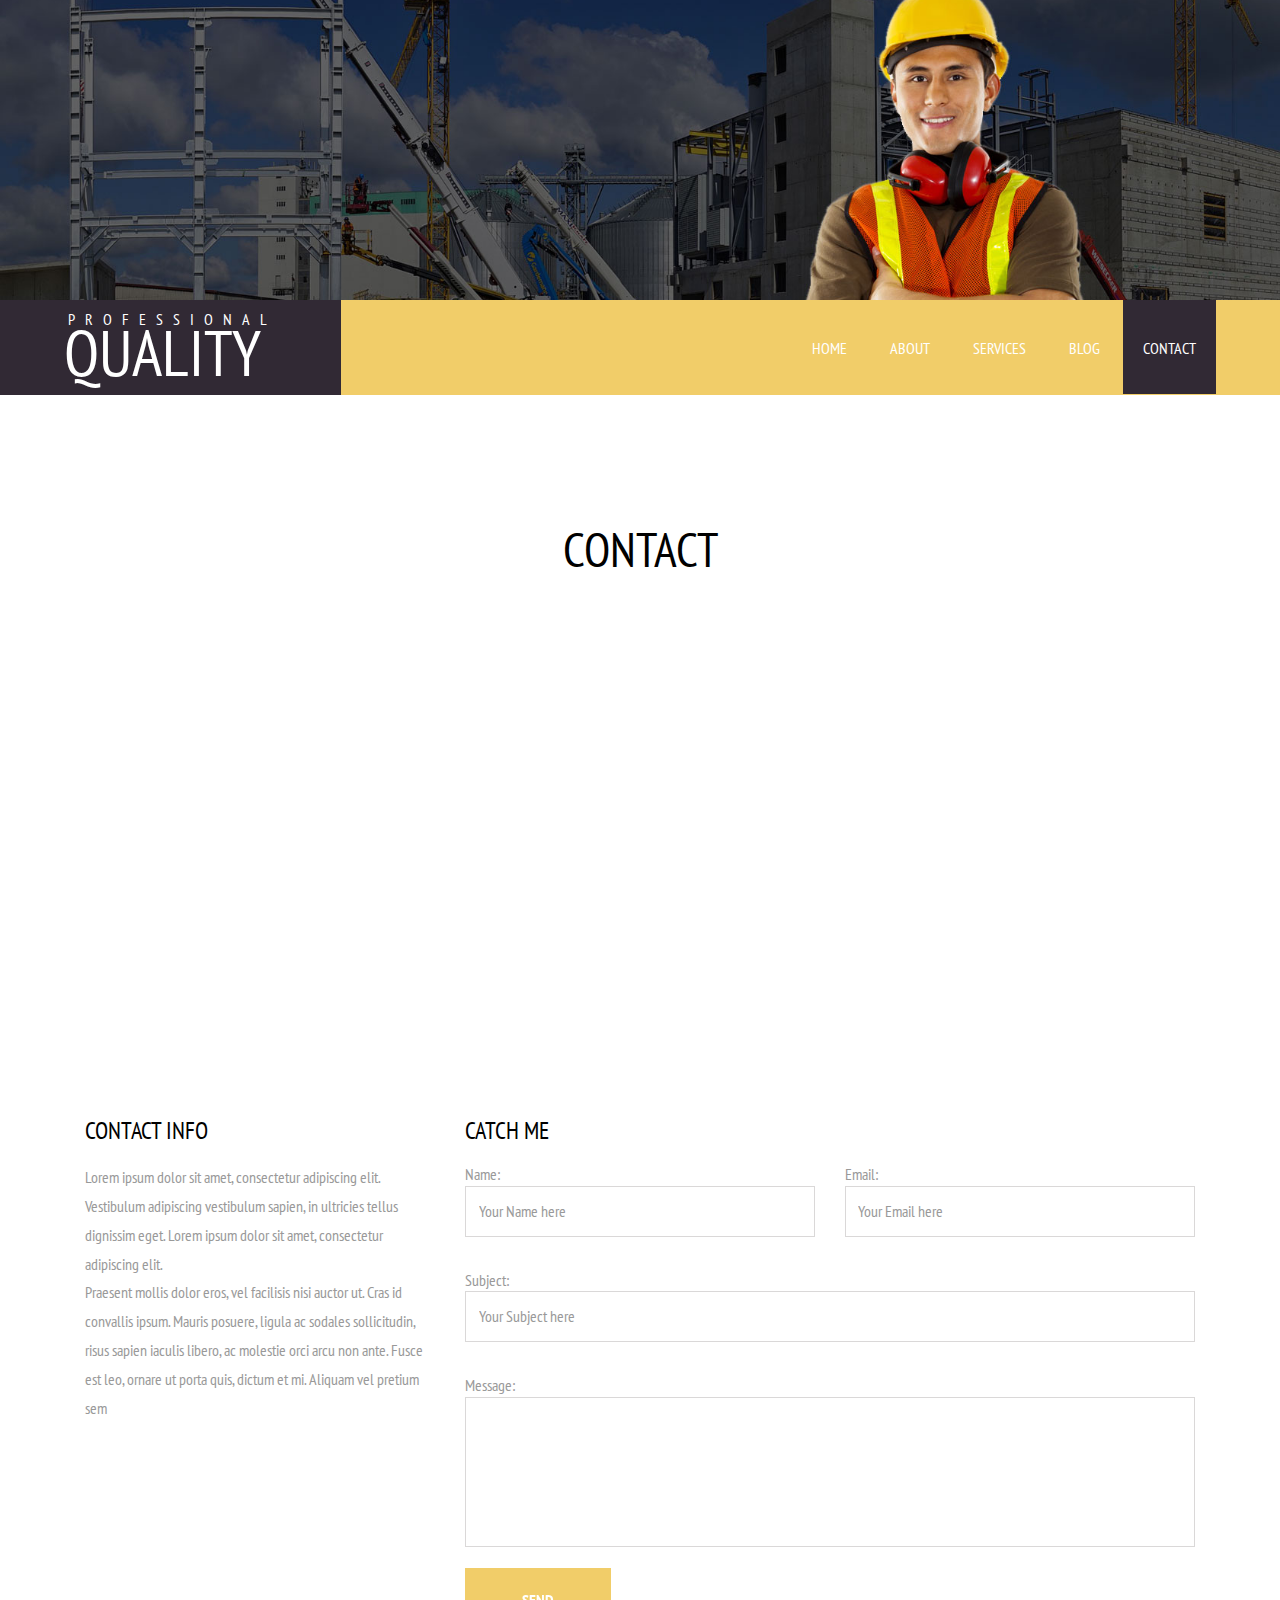
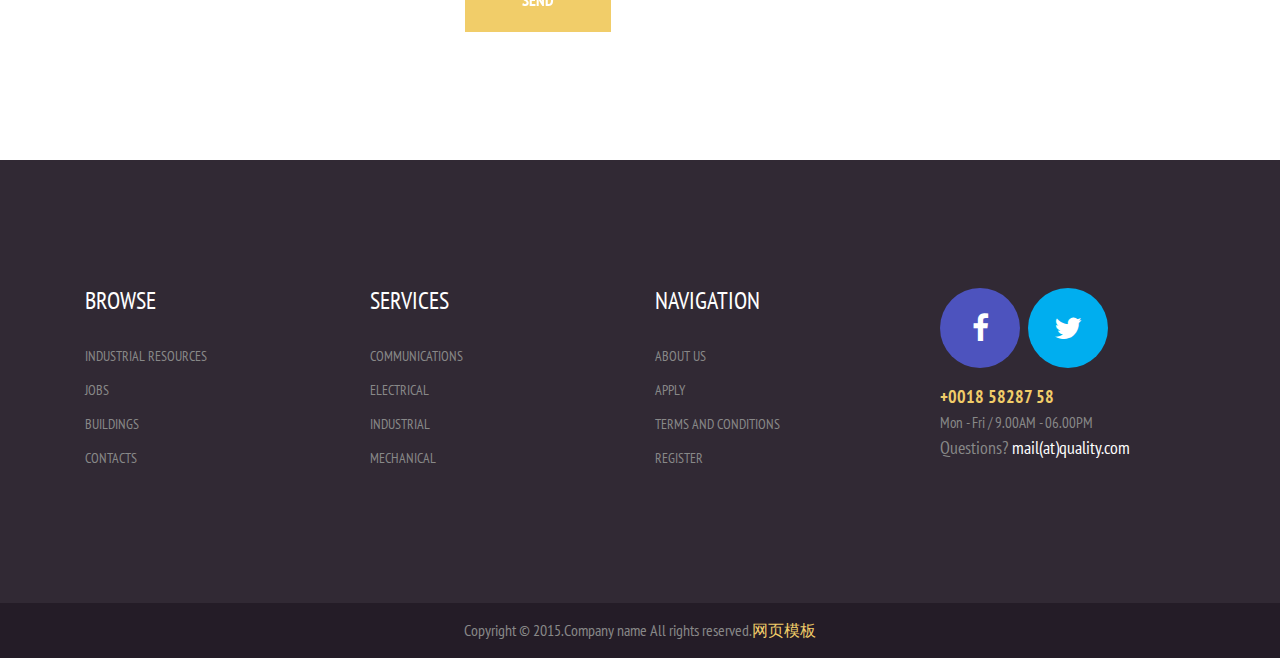
<file: contact.html>
<!DOCTYPE HTML>
<html>
<head>
<title>Contact</title>
<meta name="viewport" content="width=device-width, initial-scale=1">
<meta http-equiv="Content-Type" content="text/html; charset=utf-8" />
<meta name="keywords" content="Quality Responsive web template, Bootstrap Web Templates, Flat Web Templates, Andriod Compatible web template, 
Smartphone Compatible web template, free webdesigns for Nokia, Samsung, LG, SonyErricsson, Motorola web design" />
<script type="application/x-javascript"> addEventListener("load", function() { setTimeout(hideURLbar, 0); }, false); function hideURLbar(){ window.scrollTo(0,1); } </script>
<link href="css/bootstrap.css" rel='stylesheet' type='text/css' />
<!-- jQuery (necessary for Bootstrap's JavaScript plugins) -->
<script src="js/jquery-1.11.1.min.js"></script>
<!-- Custom Theme files -->
<link href="css/style.css" rel='stylesheet' type='text/css' />
<!-- Custom Theme files -->
<!--webfont-->
<link href='http://fonts.useso.com/css?family=PT+Sans+Narrow:400,700' rel='stylesheet' type='text/css'>
<!----font-Awesome----->
<link href="css/font-awesome.css" rel="stylesheet"> 
<!----font-Awesome----->
</head>
<body>
<div class="header_about"> </div>
   <div class="header-home">
	<div class="fixed-header">
		<div class="logo">
			<a href="index.html">
	          <span class="secondary">Professional</span>
	          <span class="main">Quality</span>
	        </a>
		</div>
				<div class="top-nav">
				    <span class="menu"> </span>
					<ul>
						<li><a href="index.html">Home</a></li>
					  	<li><a href="about.html">About</a></li>
					  	<li><a href="services.html">Services</a></li>
					  	<li><a href="blog.html">Blog</a></li>
					  	<li class="active"><a href="contact.html">Contact</a></li>		
					</ul>
				<!-- script-nav -->
			<script>
			$("span.menu").click(function(){
				$(".top-nav ul").slideToggle(500, function(){
				});
			});
			</script>
			<!-- //script-nav -->
				</div>
				<div class="clearfix"> </div>
			</div>
		</div>
        <!--script-->
		<script>
			$(document).ready(function(){
				$(".top-nav li a").click(function(){
					$(this).parent().addClass("active");
					$(this).parent().siblings().removeClass("active");
				});
			});
		</script>
			<!-- script-for sticky-nav -->
		<script>
		$(document).ready(function() {
			 var navoffeset=$(".header-home").offset().top;
			 $(window).scroll(function(){
				var scrollpos=$(window).scrollTop(); 
				if(scrollpos >=navoffeset){
					$(".header-home").addClass("fixed");
				}else{
					$(".header-home").removeClass("fixed");
				}
			 });
			 
		});
		</script>
		<!-- /script-for sticky-nav -->
	<!--//header-->
   <div class="grid_4">
		<div class="container"> 
			<h1 class="blog_head">Contact</h1>
		    <div class="map">
			  <iframe src="https://www.google.com/maps/embed?pb=!1m14!1m12!1m3!1d3150859.767904157!2d-96.62081048651531!3d39.536794757966845!2m3!1f0!2f0!3f0!3m2!1i1024!2i768!4f13.1!5e0!3m2!1sen!2sin!4v1408111832978"> </iframe>
			</div>
			<div class="contact">
				<div class="col-md-4 contact_left">
					<h3>Contact info</h3>
					<p>Lorem ipsum dolor sit amet, consectetur adipiscing elit. Vestibulum adipiscing vestibulum sapien, in ultricies tellus dignissim eget. Lorem ipsum dolor sit amet, consectetur adipiscing elit. </p>
				    <p> Praesent mollis dolor eros, vel facilisis nisi auctor ut. Cras id convallis ipsum. Mauris posuere, ligula ac sodales sollicitudin, risus sapien iaculis libero, ac molestie orci arcu non ante. Fusce est leo, ornare ut porta quis, dictum et mi. Aliquam vel pretium sem</p>
				</div>
				<div class="col-md-8 contact_right">
					<h3>Catch me</h3>
					<form>
						<div class="text">
							<div class="text-fild">
								<span>Name:</span>
								<input type="text" class="text" value="Your Name here" onfocus="this.value = '';" onblur="if (this.value == '') {this.value = 'Your Name here';}">
							</div>
							<div class="text-fild">
								<span>Email:</span>
								<input type="text" class="text" value="Your Email here" onfocus="this.value = '';" onblur="if (this.value == '') {this.value = 'Your Email here';}">
							</div>
							<div class="clearfix"> </div>
						</div>
						<div class="msg-fild">
								<span>Subject:</span>
								<input type="text" class="text" value="Your Subject here" onfocus="this.value = '';" onblur="if (this.value == '') {this.value = 'Your Subject here';}">
						</div>
						<div class="message-fild">
								<span>Message:</span>
								<textarea> </textarea>
						</div>
						<label class="btn1 btn2 btn-8 btn-8c"><input type="submit" value="Send"></label>
					</form>
				</div>
				<div class="clearfix"> </div>
			</div>
		 </div>
	</div>
	<div class="footer">
		<div class="container">
		  <div class="footer_top">
			<div class="col-sm-3">
			   <ul class="list1">
			   	<h3>Browse</h3>
			   	 <li><a href="#">Industrial Resources</a></li>
			   	 <li><a href="#">Jobs</a></li>
			   	 <li><a href="#">Buildings</a></li>
			     <li><a href="#">Contacts</a></li>
			   </ul>
			</div>
			<div class="col-sm-3">
			  <ul class="list1">
			    <h3>Services</h3>
			   	 <li><a href="#">Communications</a></li>
			   	 <li><a href="#">Electrical</a></li>
			   	 <li><a href="#">Industrial</a></li>
			   	 <li><a href="#">Mechanical</a></li>
			  </ul>
			</div>
			<div class="col-sm-3">
			  <ul class="list1">
			  	<h3>Navigation</h3>
			   	 <li><a href="#">About Us</a></li>
			   	 <li><a href="#">Apply</a></li>
			   	 <li><a href="#">Terms and Conditions</a></li>
			   	 <li><a href="#">Register</a></li>
			  </ul>
			</div>
			<div class="col-sm-3">
			  <ul class="socials">
                 <li><a href="#"><i class="fa fb fa-facebook"></i></a></li>
                 <li><a href="#"><i class="fa tw fa-twitter"></i></a></li>
              </ul>
              <ul class="list2">
				<li><strong class="phone">+0018 58287 58</strong><br><small>Mon - Fri / 9.00AM - 06.00PM</small></li>
				<li>Questions? <a href="malito:mail@demolink.org">mail(at)quality.com</a></li>
			  </ul>
			</div>
			<div class="clearfix"> </div>
		   </div>
		 </div>
	</div>
	<div class="copy">
	  <p>Copyright &copy; 2015.Company name All rights reserved.<a target="_blank" href="http://sc.chinaz.com/moban/">&#x7F51;&#x9875;&#x6A21;&#x677F;</a></p>
    </div>
</body>
</html>
</file>
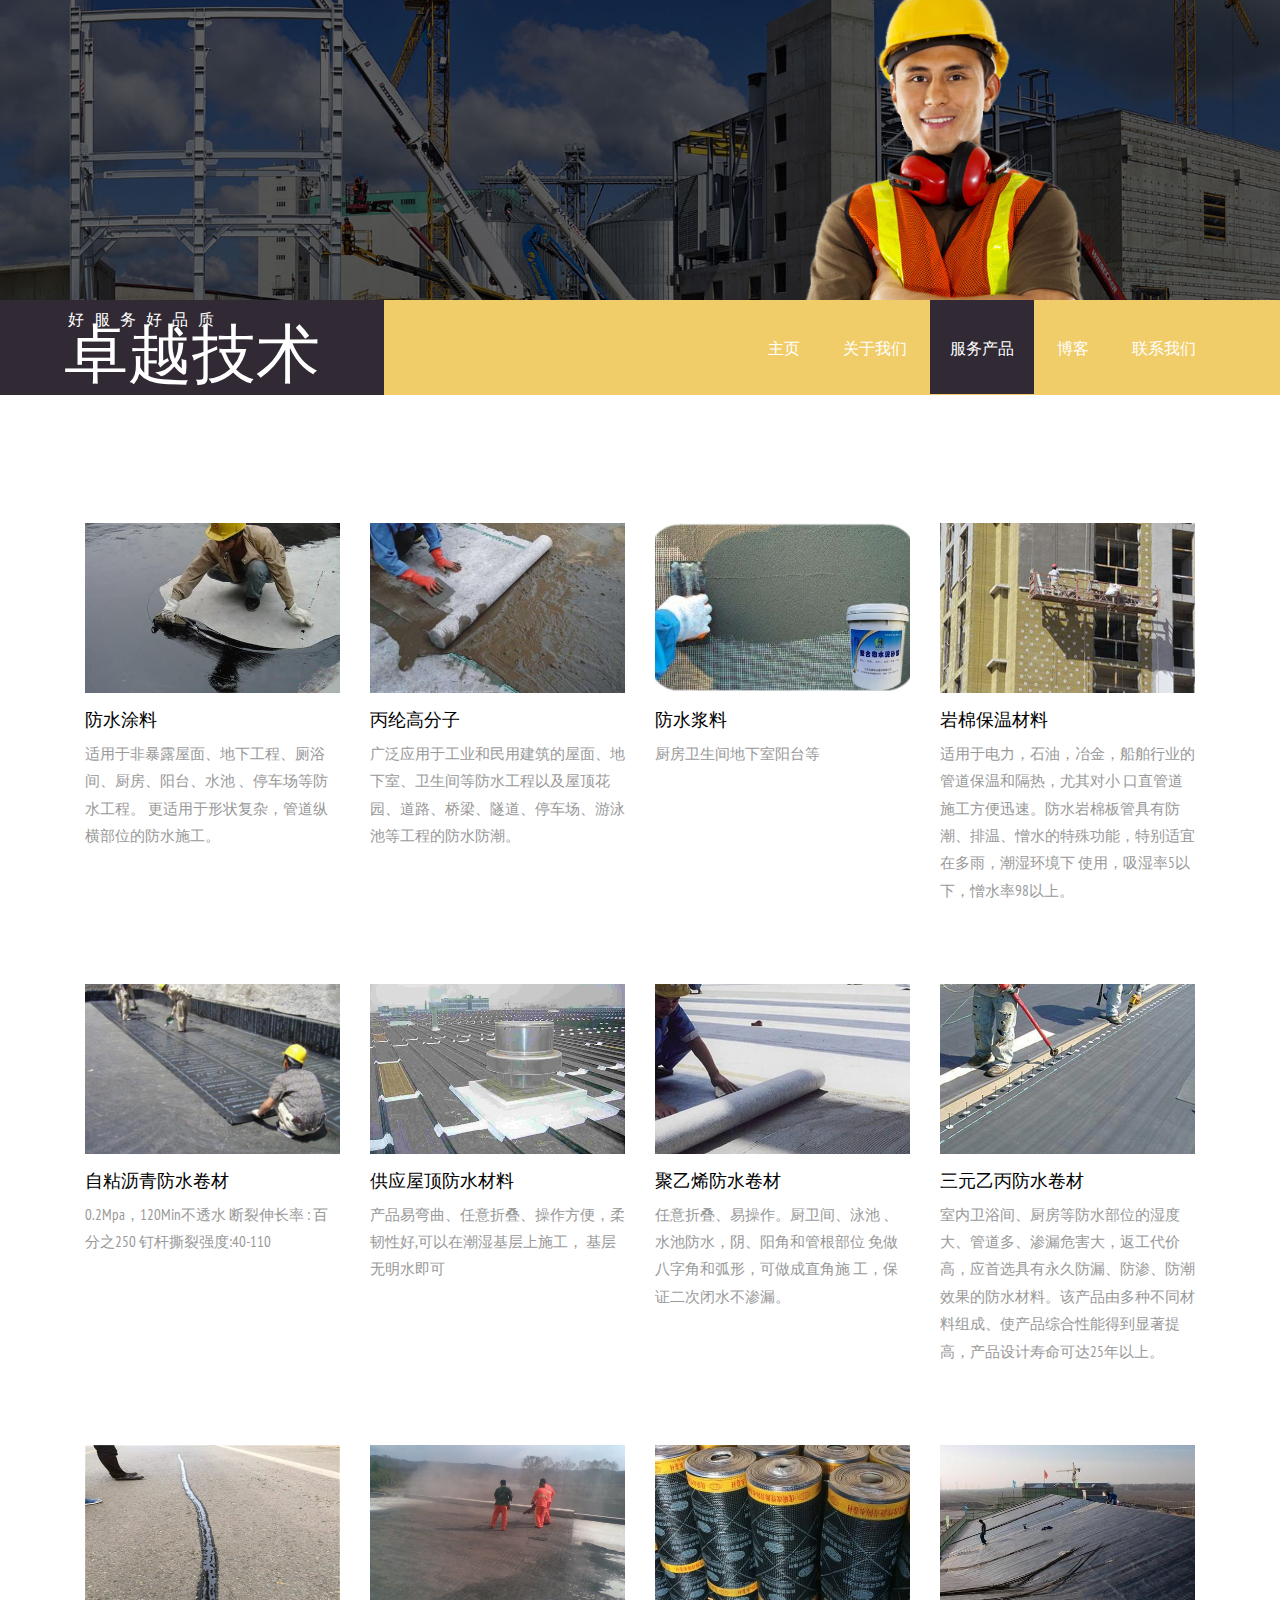
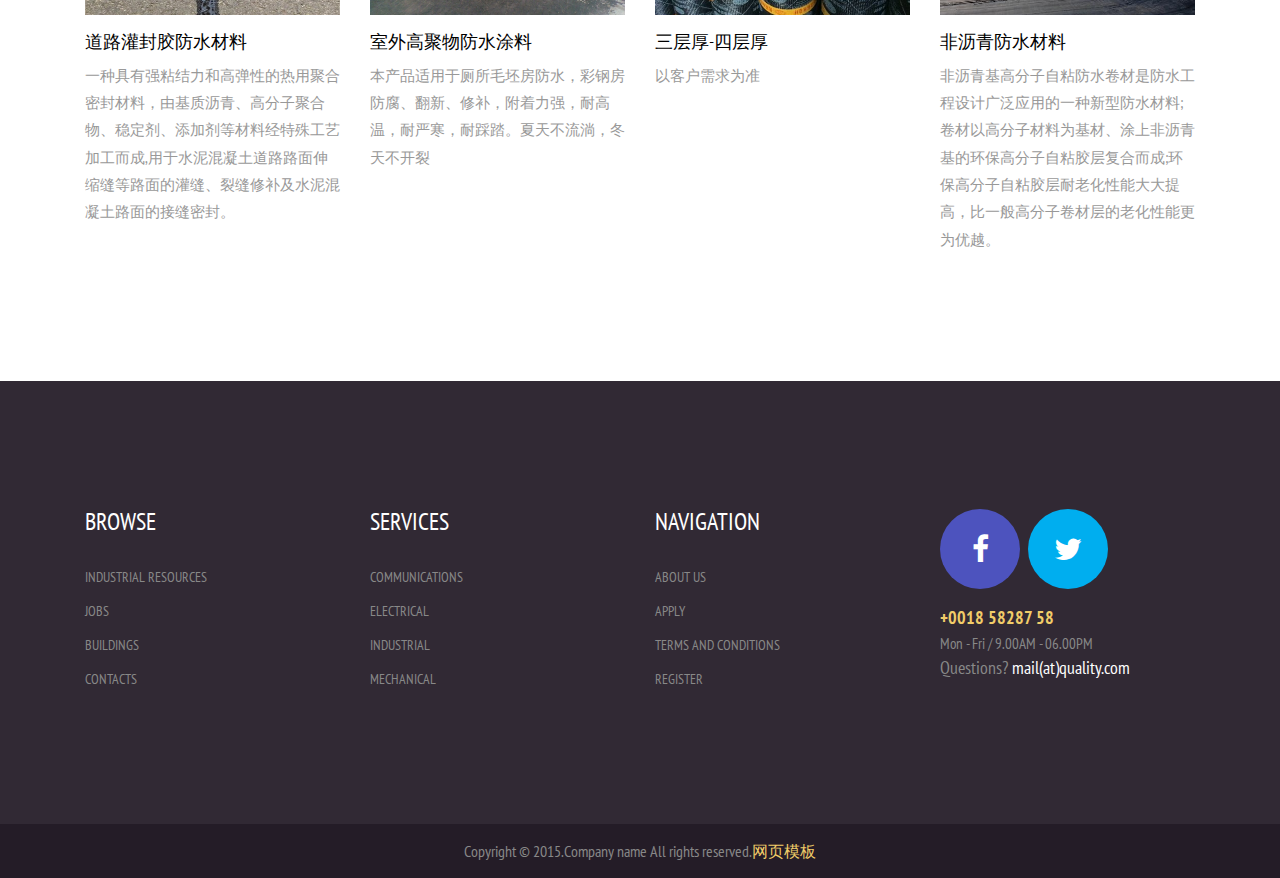
<file: services.html>
<!DOCTYPE HTML>
<html>
<head>
<title>Services</title>
<meta name="viewport" content="width=device-width, initial-scale=1">
<meta http-equiv="Content-Type" content="text/html; charset=utf-8" />
<meta name="keywords" content="Quality Responsive web template, Bootstrap Web Templates, Flat Web Templates, Andriod Compatible web template, 
Smartphone Compatible web template, free webdesigns for Nokia, Samsung, LG, SonyErricsson, Motorola web design" />
<script type="application/x-javascript"> addEventListener("load", function() { setTimeout(hideURLbar, 0); }, false); function hideURLbar(){ window.scrollTo(0,1); } </script>
<link href="css/bootstrap.css" rel='stylesheet' type='text/css' />
<!-- jQuery (necessary for Bootstrap's JavaScript plugins) -->
<script src="js/jquery-1.11.1.min.js"></script>
<!-- Custom Theme files -->
<link href="css/style.css" rel='stylesheet' type='text/css' />
<!-- Custom Theme files -->
<!--webfont-->
<link href='http://fonts.useso.com/css?family=PT+Sans+Narrow:400,700' rel='stylesheet' type='text/css'>
<!----font-Awesome----->
<link href="css/font-awesome.css" rel="stylesheet"> 
<!----font-Awesome----->
<!------ light-box-script ----->
<script src="js/jquery.chocolat.js"></script>
<link rel="stylesheet" href="css/chocolat.css" type="text/css" media="screen" charset="utf-8" />
<script type="text/javascript" charset="utf-8">
	$(function() {
		$('.about-grid a').Chocolat({linkImages:false});
	});
</script>
<!------ light-box-script ----->
</head>
<body>
<div class="header_about"> </div>
  <div class="header-home">
	<div class="fixed-header">
		<div class="logo">
			<a href="index.html">
	          <span class="secondary">好服务好品质</span>
	          <span class="main">卓越技术</span>
	        </a>
		</div>
				<div class="top-nav">
				    <span class="menu"> </span>
					<ul>
						<li><a href="index.html">主页</a></li>
					  	<li><a href="about.html">关于我们</a></li>
					  	<li class="active"><a href="services.html">服务产品</a></li>
					  	<li><a href="blog.html">博客</a></li>
					  	<li><a href="contact.html">联系我们</a></li>
					</ul>
				<!-- script-nav -->
			<script>
			$("span.menu").click(function(){
				$(".top-nav ul").slideToggle(500, function(){
				});
			});
			</script>
			<!-- //script-nav -->
				</div>
				<div class="clearfix"> </div>
			</div>
		</div>
        <!--script-->
		<script>
			$(document).ready(function(){
				$(".top-nav li a").click(function(){
					$(this).parent().addClass("active");
					$(this).parent().siblings().removeClass("active");
				});
			});
		</script>
			<!-- script-for sticky-nav -->
		<script>
		$(document).ready(function() {
			 var navoffeset=$(".header-home").offset().top;
			 $(window).scroll(function(){
				var scrollpos=$(window).scrollTop(); 
				if(scrollpos >=navoffeset){
					$(".header-home").addClass("fixed");
				}else{
					$(".header-home").removeClass("fixed");
				}
			 });
			 
		});
		</script>
		<!-- /script-for sticky-nav -->
	<!--//header-->
   <div class="grid_4">
		<div class="container"> 
		       <div class="about-grids service_box">
						<div class="col-sm-3 about-grid">
							<a href="images/fstl.jpg" title="name" rel="title2">
						    <div class="view view-first">
                              <img src="images/fstl.jpg" class="img-responsive" alt=""/>
                            </div>
							</a>
							<h3><a href="#">防水涂料</a></h3>
							<p class="service_desc">适用于非暴露屋面、地下工程、厕浴间、厨房、阳台、水池
								、停车场等防水工程。 更适用于形状复杂，管道纵横部位的防水施工。
							</p>
						</div>
						<div class="col-sm-3 about-grid">
							<a href="images/blgfz.jpg" title="name" rel="title2">
						    <div class="view view-first">
                              <img src="images/blgfz.jpg" class="img-responsive" alt=""/>
                            </div>
							</a>
							<h3><a href="#">丙纶高分子</a></h3>
							<p class="service_desc">广泛应用于工业和民用建筑的屋面、地下室、卫生间等防水工程以及屋顶花
								园、道路、桥梁、隧道、停车场、游泳池等工程的防水防潮。
							</p>
						</div>
						<div class="col-sm-3 about-grid">
							<a href="images/fssj.jpg" title="name" rel="title2">
						    <div class="view view-first">
                              <img src="images/fssj.jpg" class="img-responsive" alt=""/>
                             </div>
							</a>
							<h3><a href="#">防水浆料</a></h3>
							<p class="service_desc">厨房卫生间地下室阳台等</div>
						<div class="col-sm-3 about-grid">
							<a href="images/ym.jpg" title="name" rel="title2">
						    <div class="view view-first">
                              <img src="images/ym.jpg" class="img-responsive" alt=""/>
                            </div>
							</a>
							<h3><a href="#">岩棉保温材料</a></h3>
							<p class="service_desc">适用于电力，石油，冶金，船舶行业的管道保温和隔热，尤其对小
								口直管道施工方便迅速。防水岩棉板管具有防潮、排温、憎水的特殊功能，特别适宜在多雨，潮湿环境下
								使用，吸湿率5以下，憎水率98以上。
							</p>
						</div>
				        <div class="clearfix"> </div>
	           </div>
	           <div class="about-grids service_box">
						<div class="col-sm-3 about-grid">
							<a href="images/zn.jpg" title="name" rel="title2">
						    <div class="view view-first">
                              <img src="images/zn.jpg" class="img-responsive" alt=""/>
                            </div>
							</a>
							<h3><a href="#">自粘沥青防水卷材</a></h3>
							<p class="service_desc">
								0.2Mpa，120Min不透水 断裂伸长率 : 百分之250  钉杆撕裂强度:40-110</div>
						<div class="col-sm-3 about-grid">
							<a href="images/wd.jpg" title="name" rel="title2">
						    <div class="view view-first">
                              <img src="images/wd.jpg" class="img-responsive" alt=""/>
                            </div>
							</a>
							<h3><a href="#">供应屋顶防水材料</a></h3>
							<p class="service_desc">产品易弯曲、任意折叠、操作方便，柔韧性好,可以在潮湿基层上施工，
								基层无明水即可

						</div>
						<div class="col-sm-3 about-grid">
							<a href="images/jyx.jpg" title="name" rel="title2">
						    <div class="view view-first">
                              <img src="images/jyx.jpg" class="img-responsive" alt=""/>
                            </div>
							</a>
							<h3><a href="#">聚乙烯防水卷材</a></h3>
							<p class="service_desc">任意折叠、易操作。厨卫间、泳池
								、水池防水，阴、阳角和管根部位
								免做八字角和弧形，可做成直角施
								工，保证二次闭水不渗漏。
							</p>
						</div>
						<div class="col-sm-3 about-grid">
							<a href="images/syyb.jpg" title="name" rel="title2">
						    <div class="view view-first">
                              <img src="images/syyb.jpg" class="img-responsive" alt=""/>
                            </div>
							</a>
							<h3><a href="#">三元乙丙防水卷材</a></h3>
							<p class="service_desc">室内卫浴间、厨房等防水部位的湿度大、管道多、渗漏危害大，返工代价高，应首选具有永久防漏、防渗、防潮效果的防水材料。该产品由多种不同材料组成、使产品综合性能得到显著提高，产品设计寿命可达25年以上。</div>
				        <div class="clearfix"> </div>
	           </div>
	           <div class="about-grids">
						<div class="col-sm-3 about-grid">
							<a href="images/dalfj.jpg" title="name" rel="title2">
						    <div class="view view-first">
                              <img src="images/dalfj.jpg" class="img-responsive" alt=""/>
                            </div>
							</a>
							<h3><a href="#">道路灌封胶防水材料</a></h3>
							<p class="service_desc">一种具有强粘结力和高弹性的热用聚合密封材料，由基质沥青、高分子聚合物、稳定剂、添加剂等材料经特殊工艺加工而成,用于水泥混凝土道路路面伸缩缝等路面的灌缝、裂缝修补及水泥混凝土路面的接缝密封。</div>
						<div class="col-sm-3 about-grid">
							<a href="images/sw.jpg" title="name" rel="title2">
						    <div class="view view-first">
                              <img src="images/sw.jpg" class="img-responsive" alt=""/>
                            </div>
							</a>
							<h3><a href="#">室外高聚物防水涂料</a></h3>
							<p class="service_desc">本产品适用于厕所毛坯房防水，彩钢房防腐、翻新、修补，附着力强，耐高温，耐严寒，耐踩踏。夏天不流淌，冬天不开裂</div>
						<div class="col-sm-3 about-grid">
							<a href="images/ss.jpg" title="name" rel="title2">
						    <div class="view view-first">
                              <img src="images/ss.jpg" class="img-responsive" alt=""/>
                            </div>
							</a>
							<h3><a href="#">三层厚-四层厚</a></h3>
							<p class="service_desc">以客户需求为准</div>
						<div class="col-sm-3 about-grid">
							<a href="images/flq.jpg" title="name" rel="title2">
						    <div class="view view-first">
                              <img src="images/flq.jpg" class="img-responsive" alt=""/>
                            </div>
							</a>
							<h3><a href="#">非沥青防水材料</a></h3>
							<p class="service_desc">非沥青基高分子自粘防水卷材是防水工程设计广泛应用的一种新型防水材料;卷材以高分子材料为基材、涂上非沥青基的环保高分子自粘胶层复合而成;环保高分子自粘胶层耐老化性能大大提高，比一般高分子卷材层的老化性能更为优越。</p>
						</div>
				        <div class="clearfix"> </div>
	          </div>
	   </div>
	</div>
	<div class="footer">
		<div class="container">
		  <div class="footer_top">
			<div class="col-sm-3">
			   <ul class="list1">
			   	<h3>Browse</h3>
			   	 <li><a href="#">Industrial Resources</a></li>
			   	 <li><a href="#">Jobs</a></li>
			   	 <li><a href="#">Buildings</a></li>
			     <li><a href="#">Contacts</a></li>
			   </ul>
			</div>
			<div class="col-sm-3">
			  <ul class="list1">
			    <h3>Services</h3>
			   	 <li><a href="#">Communications</a></li>
			   	 <li><a href="#">Electrical</a></li>
			   	 <li><a href="#">Industrial</a></li>
			   	 <li><a href="#">Mechanical</a></li>
			  </ul>
			</div>
			<div class="col-sm-3">
			  <ul class="list1">
			  	<h3>Navigation</h3>
			   	 <li><a href="#">About Us</a></li>
			   	 <li><a href="#">Apply</a></li>
			   	 <li><a href="#">Terms and Conditions</a></li>
			   	 <li><a href="#">Register</a></li>
			  </ul>
			</div>
			<div class="col-sm-3">
			  <ul class="socials">
                 <li><a href="#"><i class="fa fb fa-facebook"></i></a></li>
                 <li><a href="#"><i class="fa tw fa-twitter"></i></a></li>
              </ul>
              <ul class="list2">
				<li><strong class="phone">+0018 58287 58</strong><br><small>Mon - Fri / 9.00AM - 06.00PM</small></li>
				<li>Questions? <a href="malito:mail@demolink.org">mail(at)quality.com</a></li>
			  </ul>
			</div>
			<div class="clearfix"> </div>
		   </div>
		 </div>
	</div>
	<div class="copy">
	  <p>Copyright &copy; 2015.Company name All rights reserved.<a target="_blank" href="http://sc.chinaz.com/moban/">&#x7F51;&#x9875;&#x6A21;&#x677F;</a></p>
    </div>
</body>
</html>
</file>
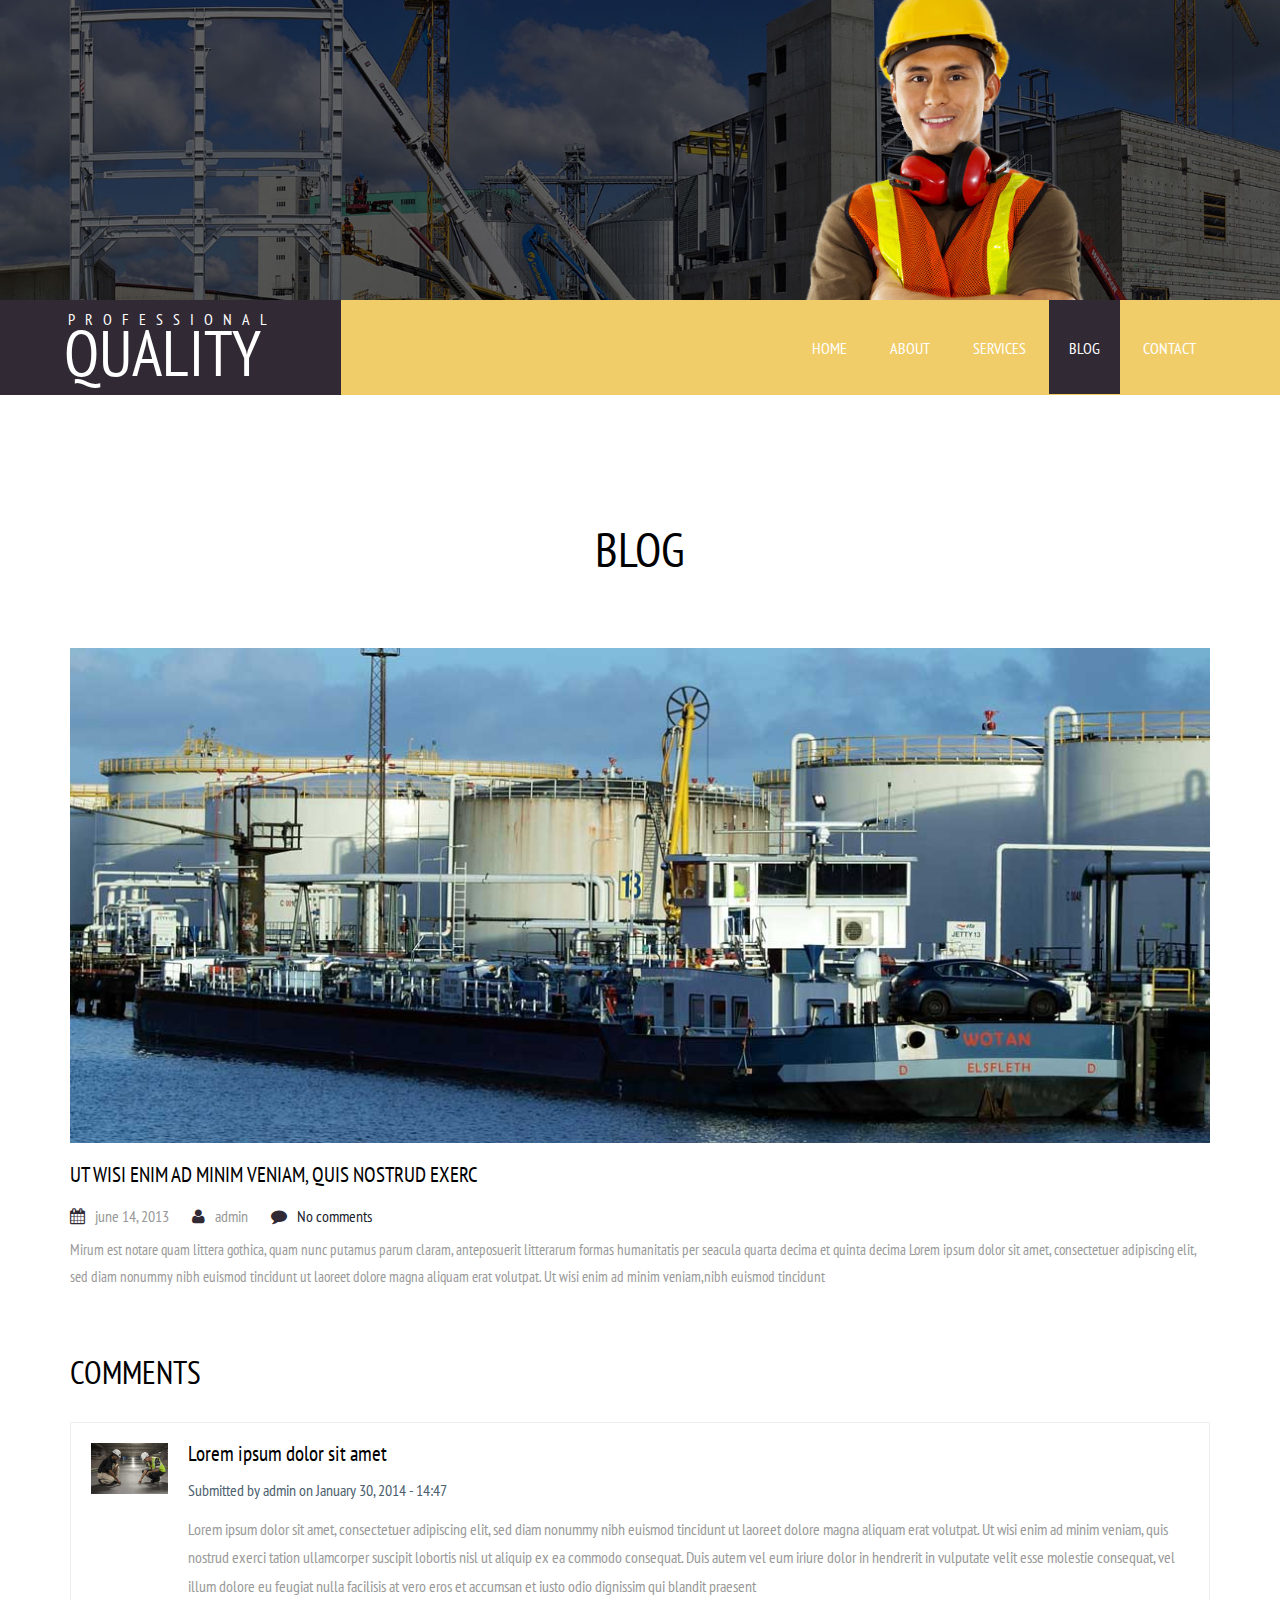
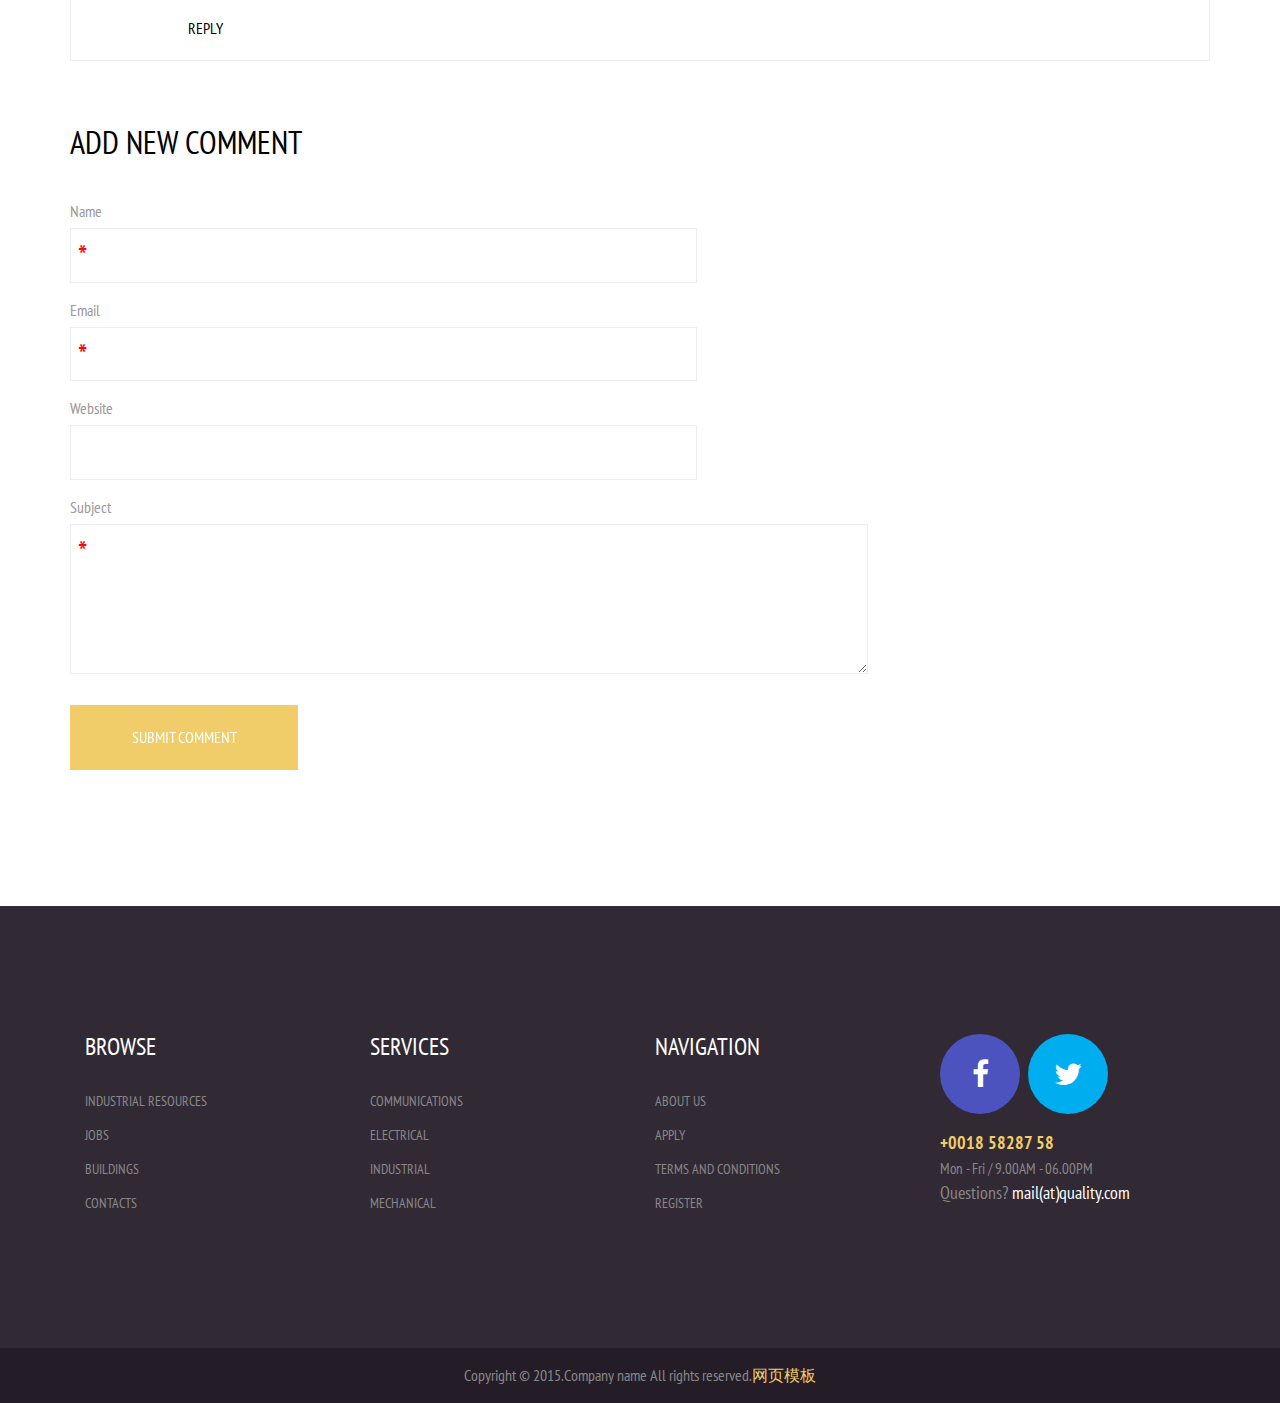
<file: single.html>
<!DOCTYPE HTML>
<html>
<head>
<title>Single</title>
<meta name="viewport" content="width=device-width, initial-scale=1">
<meta http-equiv="Content-Type" content="text/html; charset=utf-8" />
<meta name="keywords" content="Quality Responsive web template, Bootstrap Web Templates, Flat Web Templates, Andriod Compatible web template, 
Smartphone Compatible web template, free webdesigns for Nokia, Samsung, LG, SonyErricsson, Motorola web design" />
<script type="application/x-javascript"> addEventListener("load", function() { setTimeout(hideURLbar, 0); }, false); function hideURLbar(){ window.scrollTo(0,1); } </script>
<link href="css/bootstrap.css" rel='stylesheet' type='text/css' />
<!-- jQuery (necessary for Bootstrap's JavaScript plugins) -->
<script src="js/jquery-1.11.1.min.js"></script>
<!-- Custom Theme files -->
<link href="css/style.css" rel='stylesheet' type='text/css' />
<!-- Custom Theme files -->
<!--webfont-->
<link href='http://fonts.useso.com/css?family=PT+Sans+Narrow:400,700' rel='stylesheet' type='text/css'>
<!----font-Awesome----->
<link href="css/font-awesome.css" rel="stylesheet"> 
<!----font-Awesome----->
<!------ light-box-script ----->
<script src="js/jquery.chocolat.js"></script>
<link rel="stylesheet" href="css/chocolat.css" type="text/css" media="screen" charset="utf-8" />
<script type="text/javascript" charset="utf-8">
	$(function() {
		$('.about-grid a').Chocolat({linkImages:false});
	});
</script>
<!------ light-box-script ----->
</head>
<body>
<div class="header_about"> </div>
   <div class="header-home">
	<div class="fixed-header">
		<div class="logo">
			<a href="index.html">
	          <span class="secondary">Professional</span>
	          <span class="main">Quality</span>
	        </a>
		</div>
				<div class="top-nav">
				    <span class="menu"> </span>
					<ul>
						<li><a href="index.html">Home</a></li>
					  	<li><a href="about.html">About</a></li>
					  	<li><a href="services.html">Services</a></li>
					  	<li class="active"><a href="blog.html">Blog</a></li>
					  	<li><a href="contact.html">Contact</a></li>		
					</ul>
				<!-- script-nav -->
			<script>
			$("span.menu").click(function(){
				$(".top-nav ul").slideToggle(500, function(){
				});
			});
			</script>
			<!-- //script-nav -->
				</div>
				<div class="clearfix"> </div>
			</div>
		</div>
        <!--script-->
		<script>
			$(document).ready(function(){
				$(".top-nav li a").click(function(){
					$(this).parent().addClass("active");
					$(this).parent().siblings().removeClass("active");
				});
			});
		</script>
			<!-- script-for sticky-nav -->
		<script>
		$(document).ready(function() {
			 var navoffeset=$(".header-home").offset().top;
			 $(window).scroll(function(){
				var scrollpos=$(window).scrollTop(); 
				if(scrollpos >=navoffeset){
					$(".header-home").addClass("fixed");
				}else{
					$(".header-home").removeClass("fixed");
				}
			 });
			 
		});
		</script>
		<!-- /script-for sticky-nav -->
	<!--//header-->
   <div class="grid_4">
		<div class="container"> 
			<h1 class="blog_head">Blog</h1>
		    <div class="blog_grid">
		      <div class="blog_box">
		        <a href="single.html" class="mask"><img src="images/b5.jpg" alt="image" class="img-responsive zoom-img" alt=""/></a>
		     	<h3><a href="single.html">Ut wisi enim ad minim veniam, quis nostrud exerc</a></h3>
		     	<div class="links">
		  		    <ul>
		  				<li><i class="fa blog-icon fa-calendar"> </i><span>june 14, 2013</span></li>
		  				<li><i class="fa blog-icon fa-user"> </i><span>admin</span></li>
		  				<li><i class="fa blog-icon fa-comment"> </i><a href="#"><span>No comments</span></a></li>
		  		    </ul>
		  		</div>
		     	<p>Mirum est notare quam littera gothica, quam nunc putamus parum claram, anteposuerit litterarum formas humanitatis per seacula quarta decima et quinta decima Lorem ipsum dolor sit amet, consectetuer adipiscing elit, sed diam nonummy nibh euismod tincidunt ut laoreet dolore magna aliquam erat volutpat. Ut wisi enim ad minim veniam,nibh euismod tincidunt</p>
		     </div>  
		    </div>
		    <div class="comment">
	        	<h2>Comments</h2>
	        	<ul class="comment-list">
	        	  <li><img src="images/pic12.jpg" alt="">
	        		 <div class="desc1">
	        			<h5><a href="#">Lorem ipsum dolor sit amet</a></h5>
	        			<div class="extra">
		                  <time pubdate="" datetime="2014-03-30T14:47:59">
			                 Submitted by admin on January 30, 2014 - 14:47					</time>
		                </div>
                        <p>Lorem ipsum dolor sit amet, consectetuer adipiscing elit, sed diam nonummy nibh euismod tincidunt ut laoreet dolore magna aliquam erat volutpat. Ut wisi enim ad minim veniam, quis nostrud exerci tation ullamcorper suscipit lobortis nisl ut aliquip ex ea commodo consequat. Duis autem vel eum iriure dolor in hendrerit in vulputate velit esse molestie consequat, vel illum dolore eu feugiat nulla facilisis at vero eros et accumsan et iusto odio dignissim qui blandit praesent</p>
                        <div class="reply"><a class="comment-reply-link" href="#">Reply</a></div>
	        		   </div>
	        		   <div class="clearfix"></div>
	        		</li>
	        	</ul>
		  </div>
		  <div class="comments-area">
	        	<h3>Add New Comment</h3>
				<form>
					<p>
						<label>Name</label>
						<span>*</span>
						<input type="text" value="">
					</p>
					<p>
						<label>Email</label>
						<span>*</span>
						<input type="text" value="">
					</p>
					<p>
						<label>Website</label>
						<input type="text" value="">
					</p>
					<p>
						<label>Subject</label>
						<span>*</span>
						<textarea></textarea>
					</p>
					<p>
						<label class="btn1 btn2 btn-8 btn-8c"><input type="submit" value="Submit Comment"></label>
					</p>
				</form>
		    </div>
		</div>
	</div>
	<div class="footer">
		<div class="container">
		  <div class="footer_top">
			<div class="col-sm-3">
			   <ul class="list1">
			   	<h3>Browse</h3>
			   	 <li><a href="#">Industrial Resources</a></li>
			   	 <li><a href="#">Jobs</a></li>
			   	 <li><a href="#">Buildings</a></li>
			     <li><a href="#">Contacts</a></li>
			   </ul>
			</div>
			<div class="col-sm-3">
			  <ul class="list1">
			    <h3>Services</h3>
			   	 <li><a href="#">Communications</a></li>
			   	 <li><a href="#">Electrical</a></li>
			   	 <li><a href="#">Industrial</a></li>
			   	 <li><a href="#">Mechanical</a></li>
			  </ul>
			</div>
			<div class="col-sm-3">
			  <ul class="list1">
			  	<h3>Navigation</h3>
			   	 <li><a href="#">About Us</a></li>
			   	 <li><a href="#">Apply</a></li>
			   	 <li><a href="#">Terms and Conditions</a></li>
			   	 <li><a href="#">Register</a></li>
			  </ul>
			</div>
			<div class="col-sm-3">
			  <ul class="socials">
                 <li><a href="#"><i class="fa fb fa-facebook"></i></a></li>
                 <li><a href="#"><i class="fa tw fa-twitter"></i></a></li>
              </ul>
              <ul class="list2">
				<li><strong class="phone">+0018 58287 58</strong><br><small>Mon - Fri / 9.00AM - 06.00PM</small></li>
				<li>Questions? <a href="malito:mail@demolink.org">mail(at)quality.com</a></li>
			  </ul>
			</div>
			<div class="clearfix"> </div>
		   </div>
		 </div>
	</div>
	<div class="copy">
	  <p>Copyright &copy; 2015.Company name All rights reserved.<a target="_blank" href="http://sc.chinaz.com/moban/">&#x7F51;&#x9875;&#x6A21;&#x677F;</a></p>
    </div>
</body>
</html>
</file>
<file: css/style.css>
h4, h5, h6,
h1, h2, h3 {margin-top: 0;}
ul, ol {margin: 0;}
p {margin: 0;}
html, body{
   font-family: 'PT Sans Narrow', sans-serif;
   font-size: 100%;
   background:#fff; 
}
body a{
	transition:0.5s all;
	-webkit-transition:0.5s all;
	-moz-transition:0.5s all;
	-o-transition:0.5s all;
	-ms-transition:0.5s all;
}
.header{
	background: url(../images/banner.jpg) no-repeat center top;
	-webkit-background-size: cover;
	-moz-background-size: cover;
	-o-background-size: cover;
	background-size: cover;
	background-position: center;
	min-height:750px;
}
.header_top{
	padding-top:15em;
	text-align: center;
}	
.header_top h1{
  color: #fff;
  font-size: 4em;
  text-transform: uppercase;
  font-weight: 100;
  margin-bottom: 0.5em;
}
.header_top h2{
  color: #fff;
  font-weight: 100;
  font-size: 1.1em;
  text-transform: uppercase;
  line-height: 1.5em;
}
.header_bottom{
	background:#2cb149;
	position: relative;
}
.header-home{
	 background:#f1cd69;
	z-index: 999;
}
.logo{
	float: left;
	display: inline-block;
	background:#312934;
    margin-bottom: 0;
	padding: 0.5em 4em 1.7em;
}
span.secondary {
  margin-left: 4px;
  text-transform: uppercase;
  letter-spacing: 10px;
  color: #ffffff;
  display: block;
  margin-bottom: 7px;
}
span.main {
  color: #ffffff;
  display: block;
  text-transform: uppercase;
  font-size: 4em;
  line-height: 30px;
}
.top-nav{
	float: right;
	margin: 2.3em 4em 0 0;
}
.top-nav ul{
	padding: 0;
	margin: 0;
}
.top-nav ul li{
	display: inline-block;
}
.top-nav ul li a{
  color: #fff;
  text-transform: uppercase;
  text-decoration: none;
  transition: 0.5s all;
  -webkit-transition: 0.5s all;
  -o-transition: 0.5s all;
  -ms-transition: 0.5s all;
  -moz-transition: 0.5s all;
  padding: 38px 20px 36px 20px;
}
.top-nav ul li.active a, .top-nav ul li a:hover{
	color:#fff;
	background:#312934;
	-webkit-transform: rotateY(70deg);
	-moz-transform: rotateY(70deg);
	-ms-transform: rotateY(70deg);
	transform: rotateY(70deg);
}
.border-side{
	position: absolute;
	border-right: 1px solid #FFF;
	height: 200px;
	top: 51%;
	right: 9%;
}
.fixed{
	position: fixed;
	top: 0;
	width: 100%;
	margin: 0 auto;
	left:0;
}
.top-nav span.menu{
	display:none;	
}
.top-nav span.menu:before{
	content:url("../images/menu.png");
	cursor:pointer;	
	width:100%;
}
/*----responsive-menu-start---*/
@media(max-width:768px){
.top-nav ul li{
	display:block;
	float:none;
	margin: 1.5em 0.7em;
	padding: 0 0;
	text-align: center;
}
.top-nav ul li a{
	color:#fff;
	border: none;
}
.top-nav ul{
	display:none;
	background:#f1cd69;
	position:absolute;
	width:100%;
	z-index: 999;
	left: 0%;
	margin: 0em 0em;
}
.top-nav span.menu{
	display: block;
	width: 100%;
	position:relative;
	padding: 1.1em 1em 0.5em;
	text-align: right;
}
.top-nav ul li  span{
	display: none;
}
}
.hexagon_box {
  padding-top: 86px;
  text-align: center;
}
.effect-1 {
  opacity: 1;
  -moz-transform: scale(1) rotate(0deg) translateX(0px) translateY(0px) skewX(0deg) skewY(0deg);
  -webkit-transform: scale(1) rotate(0deg) translateX(0px) translateY(0px) skewX(0deg) skewY(0deg);
  -o-transform: scale(1) rotate(0deg) translateX(0px) translateY(0px) skewX(0deg) skewY(0deg);
  -ms-transform: scale(1) rotate(0deg) translateX(0px) translateY(0px) skewX(0deg) skewY(0deg);
  transform: scale(1) rotate(0deg) translateX(0px) translateY(0px) skewX(0deg) skewY(0deg);
}
.hexagon_box ul {
  padding:0;
  list-style: none;
  display: inline-block;
  margin:0;
}
.hexagon_box ul li {
  float: left;
  padding: 0 15px;
}
.hexagon, .bg_DarckGrayColor .hexagon {
  width: 300px;
  height: 175px;
  background:#312934;
  position: relative;
  overflow: visible;
  box-sizing: border-box;
}
.hexagon:before {
  content: "";
  position: absolute;
  top: -86px;
  left: 0;
  width: 0;
  height: 0;
  border-left: 150px solid transparent;
  border-right: 150px solid transparent;
  border-bottom: 87px solid #312934;
}
.hexagon .icon, .bg_DarckGrayColor .hexagon .icon {
  float: none;
  width: 100%;
  text-align: center;
  opacity: 1;
}
.hexagon:after {
  content: "";
  position: absolute;
  bottom: -86px;
  left: 0;
  width: 0;
  height: 0;
  border-left: 150px solid transparent;
  border-right: 150px solid transparent;
  border-top: 87px solid #312934;
}
.hexagon_box ul:last-child {
  margin-top: 0px;
  margin-bottom: 106px;
}
.btn.btn-primary, .btn.btn-normal {
  background:none;
  margin: 14px 26px;
  box-shadow: none;
  text-transform: uppercase;
  position: relative;
  color: #fff;
  border: none;
  z-index: 2;
  -webkit-transition: all 0.5s ease;
  -moz-transition: all 0.5s ease;
  -o-transition: all 0.5s ease;
  transition: all 0.5s ease;
  font-size: 1.3em;
}
.feature:hover i, .desc:hover .more {
  transform: rotateY(360deg);
  -webkit-transform: rotateY(360deg);
  -moz-transform: rotateY(360deg);
  -o-transform: rotateY(360deg);
  -webkit-transition: 0.8s;
  -moz-transition: 0.8s;
  -o-transition: 0.8s;
  transition: 0.8s;
}
.grid_1{
 	padding:8em 0;
}
.desc{
	padding:2em;
	background:#f1cd69;
	text-align:center;
}
.desc h4{
	color:#fff;
	font-size: 1.3em;
	text-transform:uppercase;
	margin-bottom: 20px;
}
.desc p{
	color: #fff;
	line-height: 1.5em;
	margin-bottom: 1em;
}
.box_6:hover .desc{
	background:#312934;
}
.box_5{
	background:#f0f0f0;
	padding:5em 0;
	-webkit-transition: 0.8s;
	-moz-transition: 0.8s;
	-o-transition: 0.8s;
	transition: 0.8s;
}
.grid_2 h3{
  text-align: center;
  color: #000;
  text-transform: uppercase;
  margin-bottom: 1em;
  font-size: 3em;
}
.grid_2{
	margin-bottom:8em;
}
.team{
	background: url(../images/banner1.jpg) no-repeat center top;
	-webkit-background-size: cover;
	-moz-background-size: cover;
	-o-background-size: cover;
	background-size: cover;
	background-position: center;
	min-height:600px;
	text-align: center;
	padding-top: 8em;
}
.team h3{
	color:#fff;
	margin-bottom:1em;
	text-transform:uppercase;
	font-size:3em;
}
.img-wrapper a {
	border-radius: 200px;
	-webkit-border-radius: 200px;
	-moz-border-radius: 200px;
	-o-border-radius: 200px;
	display: inline-block;
}
.img-wrapper a img {
	-webkit-transition: all 0.3s ease;
	transition: all 0.3s ease;
	border: 5px solid #f1cd69;
	border-radius: 200px;
	-webkit-border-radius: 200px;
	-moz-border-radius: 200px;
	-o-border-radius: 200px;
	width: 104px;
	height: 104px;
}
.img-wrapper a:hover img {
	border-color:#312934;
}
.img-wrapper a + a {
	margin-left: 14px;
}
.team .blockquote1 {
	margin-top: 32px;
}
.blockquote1 .block_info {
	color: #fff;
}
.blockquote1 .heading {
	display: block;
	text-transform: uppercase;
	margin-bottom: 1em;
}
span.heading{
	font-size:1em;
}
.blockquote1 .author {
	display: block;
	margin-top: 15px;
	letter-spacing: 0;
}
.blockquote1 .author a{
	color:#fff;
}
.blockquote1 .author a:hover{
	text-decoration:none;
	color:#ffde00;
}
.students{
	background:#f1cd69;
	padding:8em 0;
}
.students h3{
	color:#fff;
	text-transform:uppercase;
	font-size:3em;
	text-align:center;
	margin-bottom:1em;
}
address {
	overflow: hidden;
	float: left;
	margin: 0 30px 0 0;
}
i.quote {
	color: #fff;
	font-size: 4em;
	padding: 25px 0 0 0;
	overflow: hidden;
}
.extra-wrap p{
	color:#fff;
	line-height:1.8em;
}
p.m_2{
	margin-top:1em;
}
p.m_2 a{
	color:#fff;
	font-weight:300;
}
p.m_2 a:hover{
	color:#312934;
	text-decoration:none;
}
/*--footer--*/
.footer{
	background:#312934;
	padding:8em 0;
}
ul.list1{
	padding:0;
	list-style:none;
}
ul.list1 h3{
	color:#fff;
	text-transform:uppercase;
	margin-bottom: 1em;
}
ul.list1 li a{
	color:#888;
	font-size: 0.85em;
	line-height:2.5em;
	text-transform:uppercase;
}
ul.list1 li a:hover{
	text-decoration:none;
	color:#5599ba;
}
ul.socials {
	padding: 0;
	list-style: none;
	margin-bottom: 1em;
}
ul.socials li {
	display: inline-block;
}
.socials li a i.fb {
	margin-right: 5px;
	height: 80px;
	width: 80px;
	display: inline-block;
	color: #fff;
	background: none;
	text-align: center;
	line-height:81px;
	font-size: 30px;
	-webkit-border-radius: 500px;
	-moz-border-radius: 500px;
	border-radius: 500px;
	background: #4d53be;
}
.socials li a i.fb:hover{
   background:#4147B0;
}
.socials li a i.tw {
	margin-right: 5px;
	height: 80px;
	width: 80px;
	display: inline-block;
	color: #fff;
	background: none;
	text-align: center;
	line-height:81px;
	font-size: 30px;
	-webkit-border-radius: 500px;
	-moz-border-radius: 500px;
	border-radius: 500px;
	background:#00aeef;
}
.socials li a i.tw:hover{
   background:#02A8E7;
}
ul.list2{
	padding:0;
	list-style:none;
}
.phone {
	color:#f1cd69;
	margin-bottom:20px;
}
ul.list2 li{
	color:#888;
	font-size:1.1em;
}
ul.list2 li a{
	color:#fff;
}
ul.list2 li a:hover{
	text-decoration:none;
	color:#f1cd69;
}
.copy{
	text-align:center;
	padding:1em 0;
	background:#241C27;
}
.copy p{
	color:#888;
}
.copy p a{
	color:#f1cd69;
}
.copy p a:hover{
	color:#fff;
	text-decoration:none;
}
/*--about--*/
.header_about{
	background: url(../images/banner.jpg) no-repeat center top;
	-webkit-background-size: cover;
	-moz-background-size: cover;
	-o-background-size: cover;
	background-size: cover;
	background-position: center;
	min-height:300px;
}
.box_1 h3 {
  color: #000;
  text-transform: uppercase;
  margin-bottom: 1em;
  font-size: 3em;
  text-align: center;
}
.box_3 p{
	color: #999;
	line-height: 1.8em;
}
.about_banner{
	margin-bottom:2em;
}
.grid_3{
	background:#f1cd69;
    padding:8em 0;
}
.grid_3 h3{
	color:#fff;
	text-transform:uppercase;
	font-size:3em;
	text-align:center;
	margin-bottom:1em;
}
.view {
  	overflow: hidden;
   	position: relative;
   	text-align: center;
   	cursor:pointer;
}
.view-first img {
   -webkit-transition: all 0.2s linear;
   -moz-transition: all 0.2s linear;
   -o-transition: all 0.2s linear;
   -ms-transition: all 0.2s linear;
   transition: all 0.2s linear;
}
.view-first .mask {
   -ms-filter: "progid: DXImageTransform.Microsoft.Alpha(Opacity=0)";
   filter: alpha(opacity=0);
   opacity: 0;
   -webkit-transition: all 0.4s ease-in-out;
   -moz-transition: all 0.4s ease-in-out;
   -o-transition: all 0.4s ease-in-out;
   -ms-transition: all 0.4s ease-in-out;
   transition: all 0.4s ease-in-out;
}
.view-first:hover img {
   -webkit-transform: scale(1.1,1.1);
   -moz-transform: scale(1.1,1.1);
   -o-transform: scale(1.1,1.1);
   -ms-transform: scale(1.1,1.1);
   transform: scale(1.1,1.1);
}
.view-first a.info {
   -ms-filter: "progid: DXImageTransform.Microsoft.Alpha(Opacity=0)";
   filter: alpha(opacity=0);
   opacity: 0;
   -webkit-transition: all 0.2s ease-in-out;
   -moz-transition: all 0.2s ease-in-out;
   -o-transition: all 0.2s ease-in-out;
   -ms-transition: all 0.2s ease-in-out;
   transition: all 0.2s ease-in-out;
}
.view-first:hover .mask {
   -ms-filter: "progid: DXImageTransform.Microsoft.Alpha(Opacity=100)";
   filter: alpha(opacity=100);
   opacity: 1;
}
.about-grid h4{
	margin-top:2em;
}
.about-grid h4 a{
	color:#fff;
	text-transform:uppercase;
}
.about-grid h4 a:hover{
	text-decoration:none;
	color:#5599ba;
}
.about-grid p{
	color: #fff;
	font-size:0.95em;
	line-height: 1.8em;
	font-weight: 300;
}
.advantages{
	padding:8em 0;
}
ul.service_grid{
	padding:0;
	list-style:none;
}
.about_box1{
	margin-bottom:3em;
}
.feature {
  padding-left: 120px;
  position: relative;
}
.feature i {
  position: absolute;
  top: 0;
  left: 0;
  padding: 0;
  margin: 0;
  width: 100px;
  height: 100px;
  line-height: 101px;
  text-align: center;
  background:#312934;
  font-size: 3em;
  color: #fff;
}
.feature h4 {
  color: #000;
  font-size:1.1em;
  text-transform: uppercase;
}
.feature p {
  color: #999;
  font-size:0.95em;
  line-height: 1.8em;
}
h3.m_3{
	color:#000;
	text-align:center;
	font-size: 2em;
    text-transform:uppercase;
	margin-bottom:2em;
}
ul.span_1{
	margin-bottom:2em;
}
ul.about_box{
	padding:0;
	list-style:none;
}
ul.about_box li.box_img{
	width:20%;
	float:left;
	margin-right:5%;
}
ul.about_box li.box_desc{
	overflow:hidden;
	color:#999;
	font-size: 0.95em;
	line-height:1.5em;
}
ul.about_box h4{
	margin-top: 1em;
    color: #999;
    font-size: 0.95em;
}
/*--services--*/
.grid_4 {
	padding:8em 0;
}
.about-grid h3{
	font-size:1.1em;
	text-transform:uppercase;
	margin-top:1em;
}
.about-grid h3 a{
	color:#000;
}
.about-grid h3 a:hover{
	color:#2cb149;
	text-decoration:none;
}
p.service_desc{
	color:#999;
}
.service_box{
	margin-bottom:5em;
}
/*--blog--*/
.blog_box h3{
	font-size:1.3em;
	text-transform:uppercase;
	margin-top:1em;
}
.blog_box h3 a{
	color:#000;
}
.blog_box h3 a:hover{
	color:#5599ba;
	text-decoration:none;
}
.blog_box p{
	font-size: 0.95em;
	color:#999;
	line-height:1.8em;
	margin-bottom: 2em;
}
.links{
	padding:0.5em 0;
}
.links ul{
	padding:0;
	list-style:none;
}
.links ul li {
	display: inline-block;
	margin-right: 20px;
	color:#999;
}
i.blog-icon{
	color:#312934;
	margin-right: 10px;
}
/* Button 3d */
.btn1 {
	border: none;
    cursor: pointer;
	  padding: 20px 40px;
	  display: inline-block;
	  margin: 15px 0 0;
	  text-transform: uppercase;
	  letter-spacing: 1px;
	  outline: none;
	  position: relative;
	  -webkit-transition: all 0.3s;
	  -moz-transition: all 0.3s;
	  transition: all 0.3s;
	  width: 34%;
	  text-align: center;
	  color: #fff;
}
.btn-8c:hover {
	-webkit-transform: rotateY(15deg);
	-moz-transform: rotateY(15deg);
	-ms-transform: rotateY(15deg);
	transform: rotateY(15deg);
	text-decoration:none;
	background:#312934;
	color:#fff;
}
.btn1:after {
	content: '';
	position: absolute;
	z-index: -1;
	-webkit-transition: all 0.3s;
	-moz-transition: all 0.3s;
	transition: all 0.3s;
}
.btn-8 {
	display: block;
	background:#f1cd69;
	outline: 1px solid transparent;
	-webkit-transform-style: preserve-3d;
	-moz-transform-style: preserve-3d;
	transform-style: preserve-3d;
}
.span2{
	margin-bottom:5em;
}
h1.blog_head{
	font-size:3em;
	text-transform: uppercase;
	color:#000;
	text-align:center;
	margin-bottom:1.5em;
}
.pagination{
	padding-left:15px;
	margin-top:5em;
}
.pagination ul{
	padding:0;
	list-style:none;
}
.pagination ul li {
	display: inline-block;
	margin-right: 8px;
}
.pagination ul li span.pagenav, .pagination ul li .span.border {
	border-color:#312934;
	background:#312934;
	color:#fff;
	text-shadow: none;
}
.pagination ul li .pagenav, .pagination ul li .border {
	text-transform: none;
	background: #ffffff;
	color: #c9c9c9;
	text-shadow: none;
	-webkit-border-radius: 0 !important;
	-moz-border-radius: 0 !important;
	border-radius: 0 !important;
	border: 1px solid #d3d3d3;
	box-shadow: none;
	-webkit-transition: all 0.2s linear;
	-moz-transition: all 0.2s linear;
	-o-transition: all 0.2s linear;
	transition: all 0.2s linear;
	padding:8px 15px;
}
.pagination ul li a.pagenav:hover, .pagination ul li a.border:hover {
	border-color:#f1cd69;
	background:#f1cd69;
    text-shadow: none;
    color:#fff;
}
a.mask {
	text-decoration: none;
	overflow: hidden;
	display: block;
}
img.zoom-img:hover {
	-webkit-transform: scale(1.15);
	-webkit-transition-timing-function: ease-out;
	-webkit-transition-duration: 750ms;
	-moz-transform: scale(1.15);
	-moz-transition-timing-function: ease-out;
	-moz-transition-duration: 750ms;
	overflow: hidden;
}
img.zoom-img {
	-webkit-transform: scale(1, 1);
	-webkit-transition-timing-function: ease-out;
	-webkit-transition-duration: 250ms;
	-moz-transform: scale(1, 1);
	-moz-transition-timing-function: ease-out;
	-moz-transition-duration: 250ms;
}
/*--blog-single--*/
.comment {
	margin-top:4em;
}
.comment h2 {
	color: #000;
  text-transform: uppercase;
  margin-bottom: 1em;
  font-size: 2em;
}
ul.comment-list {
	border: 1px solid #EEE;
	padding: 20px;
	list-style:none;
}
ul.comment-list img {
	float: left;
	width: 7%;
	margin-right: 20px;
}
ul.comment-list .desc1 {
	float: left;
	width: 90%;
	margin: 0;
}
ul.comment-list .desc1 h5{
	font-size:1.3em;
}
ul.comment-list .desc1 h5 a {
	color:#000;
}
ul.comment-list .desc1 h5 a:hover {
	text-decoration:none;
	color:#5599ba;
}
.extra {
	color: #4D606E;
	line-height: 1.8em;
	margin: 10px 0;
}
.desc1 p {
	color: #999;
	line-height: 1.8em;
}
.reply{
	margin-top:1em;
}
.reply a {
	color: #000;
	text-transform:uppercase;
}
.reply a:hover{
	text-decoration:none;
	color:#2cb149;
}
.comments-area {
	margin-top: 4em;
}
.comments-area h3 {
	font-size:2em;
	color: #000;
	text-transform: uppercase;
	margin-bottom:1em;
}
.comments-area p {
	position: relative;
	padding: 8px 0;
	margin: 0;
}
.comments-area label {
  display: block;
  font-weight: 100;
  color: #999;
}
.comments-area span {
	color: red;
	position: absolute;
	left: 8px;
	top: 42px;
	font-size: 2em;
}
.comments-area input[type="text"] {
	padding: 15px 15px;
	width: 55%;
	color: #999;
	border: 1px solid #eee;
	background: none;
	outline: none;
	display: block;
}
.comments-area textarea {
	padding:15px 15px;
	width: 70%;
	color: #999;
	outline: none;
	height: 150px;
	display: block;
	border: 1px solid #eee;
	background:none;
}
.comments-area input[type="submit"], .contact_right input[type="submit"]{
	-webkit-appearance: none;
	cursor: pointer;
	border: none;
	outline: none;
	background: none;
	text-transform: uppercase;
	color:#fff;
}
label.btn1.btn2.btn-8.btn-8c {
	width: 20%;
}
/*--contact--*/
.contact {
	margin-top: 4em;
}
.map iframe{
	width:100%;
	min-height:400px;
	border:none;
	padding:0 15px;
}
.contact_left h3, .contact_right h3{
	padding: 0 0 0.8em 0;
	margin: 0;
	color:#000;
	text-transform:uppercase;
}
.contact_left p{
	color:#999;
    line-height:1.8em;
}
.text-fild {
	width: 48%;
	margin-right: 4%;
	float: left;
}
.msg-fild{
	margin:2em 0;
}
.text-fild span, .msg-fild span, .message-fild span{
	color:#999;
}
.text-fild input[type="text"], .msg-fild input[type="text"], .message-fild textarea {
	padding: 0.8em;
	width: 100%;
	outline: none;
	color:#999;
	border: 1px solid #DAD8D8;
}
.message-fild textarea{
	height:150px;
	resize:none;
}
.text-fild:nth-child(2) {
	margin: 0;
}
a:hover, a:focus {
	text-decoration:none !important;
}
/*--responsive design--*/
@media (max-width:1024px){
.header {
	min-height:550px;
}
.header_top {
	padding-top:10em;
}
.logo {
	padding: 0.5em 1em 1.7em;
}
.top-nav {
	margin: 2.3em 1em 0 0;
}
.box_1 h3, .grid_2 h3, .team h3, .students h3, .grid_3 h3{
    margin-bottom:1em;
}
.feature i {
	width: 80px;
	height: 80px;
	line-height: 80px;
	font-size: 2.5em;
}
.box_1 p {
	margin-bottom: 3em;
}
.grid_1, .students, .footer, .grid_3, .advantages, .grid_4 {
	padding: 5em 0;
}
.desc h4 {
	margin-bottom: 10px;
}
.desc{
	padding:1em;
}
.grid_2 {
	margin-bottom: 5em;
}
.team {
	min-height: 520px;
	padding-top: 5em;
}
.info{
	margin-top:4.5em;
}
.info img{
	width: 70%;
	margin: 0 auto;
}
.view .mask, .view .content {
	width: 206px;
	height: 217px;
}
h3.m_3 {
	margin-bottom: 1em;
}
.btn1 {
	padding: 14px 22px;
}
h1.blog_head {
	margin-bottom:1em;
}
label.btn1.btn2.btn-8.btn-8c {
	width:22%;
	text-align:center;
}
.header_about {
	min-height: 200px;
}
.header_top h1 {
  font-size: 3em;
}
.hexagon:before {
  top: -70px;
  border-left: 100px solid transparent;
  border-right: 100px solid transparent;
  border-bottom: 70px solid #312934;
}
.hexagon, .bg_DarckGrayColor .hexagon {
  width: 200px;
  height: 120px;
}
figure.icon img {
  width: 65px;
}
.hexagon:after {
  bottom: -70px;
  border-left: 100px solid transparent;
  border-right: 100px solid transparent;
  border-top: 70px solid #312934;
}
.btn.btn-primary, .btn.btn-normal {
  font-size: 1em;
}
.grid_2 h3, .team h3, .students h3, .box_1 h3, .grid_3 h3{
  font-size: 2.5em;
}
h3.m_3 {
  font-size:1.8em;
}  
}
@media (max-width:930px){
.hexagon, .bg_DarckGrayColor .hexagon {
  width: 180px;
  height: 100px;
}	
figure.icon img {
  width: 50px;
}
.btn.btn-primary, .btn.btn-normal {
  margin: 5px 0;
}  
.hexagon:before {
  top: -60px;
  border-left: 85px solid transparent;
  border-right: 95px solid transparent;
  border-bottom: 60px solid #312934;
}
.hexagon:after {
  bottom: -60px;
  border-left: 90px solid transparent;
  border-right: 90px solid transparent;
  border-top: 60px solid #312934;
}
.grid_1, .students, .footer, .grid_3, .advantages, .grid_4 {
  padding: 3em 0;
}
.desc p {
  font-size: 14px;
}
address img{
  width:80%;
}
i.quote {
  padding: 0;
}
.socials li a i.fb, .socials li a i.tw{
  margin-right:2px;
  height: 50px;
  width: 50px;
  line-height: 55px;
  font-size: 20px;
}  
ul.list2 li {
  font-size: 1em;
}
.span_2 {
  margin-bottom: 3em;
}
.blog_box {
  text-align:center;
  margin-bottom: 3em;
}
.blog_box img{
  display:inline-block;
}
.btn1 {
  padding: 15px 20px;
  width: 24%;
  margin: 0 auto;
}
.span2 {
  margin-bottom: 0;
}
.pagination {
  padding-left: 15px;
  margin-top: 0em;
}
.comment h2, .comments-area h3{
  font-size: 1.6em;
}
.message-fild textarea {
  margin-bottom: 2em;
}
h1.blog_head {
  font-size: 2.5em;
}
}
@media (max-width:768px){
.header {
  min-height: 400px;
}	
.header_top h1 {
  font-size: 2em;
}
.header_top h2 {
  font-size: 1em;
}  
.header_top {
  padding-top: 8em;
}
span.secondary {
  font-size: 12px;
}
.top-nav span.menu {
  padding: 8px 0 0 0;
}
.top-nav ul li.active a, .top-nav ul li a:hover {
  background:none;
}
span.main {
  font-size: 3.5em;
  line-height: 20px;
}
span.secondary {
	margin-left: 4px;
}
.top-nav {
	margin: 1em 1em 0 0;
}
.top-nav ul {
	margin-top:20px;
}
.box_6{
	text-align:center;
	margin-bottom:2em;
}
.box_6 img{
	display:inline;
}
.grid_2 {
	margin-bottom: 2em;
}
.desc h4 {
  font-size: 1.1em;
}  
.team {
  min-height: 410px;
  padding-top: 3em;
}
address {
  margin: 0;
}
address img {
  width: 72%;
}
.extra-wrap p {
  line-height: 1.5em;
  font-size: 15px;
}
i.quote {
  font-size: 3em;
}  
ul.list1 h3 {
  font-size: 1.1em;
}
.about-grid p {
  font-size: 15px;
  line-height: 1.5em;
}
.map iframe {
  min-height:300px;
}
.team .blockquote1 {
  margin-top:20px;
}
.blockquote1 .block_info {
  font-size: 15px;
}
.socials li a i.fb, .socials li a i.tw{
	margin-right: 5px;
	height: 60px;
	width: 60px;
	line-height: 65px;
	font-size: 20px;
}
.info img {
	width: 45%;
	margin: 0 auto;
}
.feature {
	margin-bottom: 3em;
}
.info {
	margin-top: 3.5em;
}
a.mask{
	text-align:center;
}
a.mask img{
	display:inline-block;
}
.blog_box {
	margin-bottom: 3em;
}
.btn1 {
	width:22%;
}
.pagination {
	padding-left: 15px;
	margin-top: 0;
}
label.btn1.btn2.btn-8.btn-8c {
	width: 28%;
}
.contact_left {
	margin-bottom: 3em;
}
.extra-wrap {
	overflow: hidden;
}
.grid_2 h3, .team h3, .students h3, .box_1 h3, .grid_3 h3 {
  font-size: 2em;
}
.top-nav ul li a {
  padding: 0;
}
.hexagon_box ul li {
  padding: 0 5px;
}
.hexagon_box ul:last-child {
  margin-bottom: 65px;
}
.hexagon, .bg_DarckGrayColor .hexagon {
  width: 160px;
  height: 70px;
}
figure.icon img {
  width: 40px;
}
.btn.btn-primary, .btn.btn-normal {
  font-size: 0.85em;
}
.hexagon:before {
  top: -60px;
  border-left: 80px solid transparent;
  border-right: 80px solid transparent;
  border-bottom: 60px solid #312934;
}
.hexagon:after {
  bottom: -60px;
  border-left: 80px solid transparent;
  border-right: 80px solid transparent;
  border-top: 60px solid #312934;
}
}
@media (max-width:640px){
.desc {
  width: 64%;
  margin: 0 auto;
}
ul.list1 li a {
  line-height: 2em;
}  
.col-sm-3 {
  width: 50%;
  float: left;
}
ul.list1 {
  margin-bottom: 2em;
}
address {
  width: 34%;
}
.about-grids {
  text-align: center;
}
.footer{
  padding:3em 0 0 0;
}
.header {
  min-height: 340px;
}
.service_box {
  margin-bottom: 0;
}
.grid_4{
	padding:3em 0 0 0;
}
h1.blog_head {
  font-size: 2em;
}
.pagination {
  margin-bottom: 4em;
}
.comment {
  margin-top: 3em;
}
.desc1 p {
  line-height: 1.5em;
  font-size: 14px;
}
.comment h2, .comments-area h3 {
  font-size: 1.3em;
}
.comments-area input[type="text"] {
  padding: 10px;
  width: 80%;
}
.comments-area textarea {
  padding: 10px;
  width: 90%;
}
.comments-area, .contact{
  margin: 3em 0;
}
label.btn1.btn2.btn-8.btn-8c {
  width: 30%;
}    
.header_top {
  padding-top: 6em;
}
.view-first img {
	display: inline-block;
}
.view .mask, .view .content {
	width: 560px;
}
.about-grid {
	margin-bottom: 3em;
}
.grid_3{
	padding:5em 0 0;
}
.btn1 {
	width: 26%;
}
ul.comment-list img {
	width: 17%;
}
ul.comment-list .desc1 {
	width: 78%;
}
label.btn1.btn2.btn-8.btn-8c {
	width: 34%;
}
}
@media (max-width:480px){
.header {
  min-height:270px;
}
.header_top h1 {
  font-size: 1.3em;
}
span.main {
  font-size: 2.5em;
  line-height: 15px;
}
span.secondary {
  letter-spacing: 5px;
}
.header_top {
  padding-top:5em;
}
.header_top h2 {
  font-size: 0.85em;
}
.logo {
	padding: 0.5em 1em 1em;
}
.top-nav {
	margin: 0.6em 1em 0 0;
}
.top-nav span.menu {
  padding: 6px 0 0 0;
}
.hexagon, .bg_DarckGrayColor .hexagon {
  width: 100px;
  height: 40px;
}
figure.icon img {
  width: 25px;
}
.btn.btn-primary, .btn.btn-normal {
  font-size: 12px;
}
.hexagon:before {
  top: -40px;
  border-left: 50px solid transparent;
  border-right: 50px solid transparent;
  border-bottom: 40px solid #312934;
}
.hexagon:after {
  bottom: -40px;
  border-left: 50px solid transparent;
  border-right: 50px solid transparent;
  border-top: 40px solid #312934;
}
.btn.btn-primary, .btn.btn-normal {
  font-size: 12px;
  margin: 0;
}
.hexagon_box ul li {
  padding: 0 2px;
}
.hexagon_box ul:last-child {
  margin-bottom: 38px;
}
.hexagon_box {
  padding-top: 35px;
}
.grid_2 h3, .team h3, .students h3, .box_1 h3, .grid_3 h3 {
  font-size: 1.6em;
}
.desc {
	width:93.5%;
}
.about_banner {
  margin-bottom: 1em;
}
.box_3 p {
  font-size: 0.95em;
}
.grid_3 {
  padding: 3em 0 0;
}
.about-grid h4 {
  margin-top: 1em;
}
.about-grid {
  margin-bottom: 2em;
}
.feature {
  margin-bottom: 2em;
  padding-left: 90px;
}
.feature p {
  font-size: 0.95em;
  line-height: 1.5em;
}
h3.m_3 {
  font-size: 1.5em;
}
ul.span_1 {
  margin-bottom: 1em;
}
.blog_box h3 {
  font-size:1.1em;
}  
.btn1 {
  padding: 12px 20px;
}
.blog_box p {
  margin-bottom: 1em;
}  
h1.blog_head {
  font-size: 1.5em;
}
.map iframe {
  min-height:200px;
}
.contact_left h3, .contact_right h3 {
  padding: 0 0 0.5em 0;
  font-size: 1.3em;
}
.top-nav ul {
	margin-top: 16px;
}
.view .mask, .view .content {
	width: 420px;
}
.service_box{
	margin-bottom:0;
}
.btn1 {
	width: 37%;
}
ul.comment-list .desc1 {
	width: 76%;
}
.comments-area input[type="text"] {
	padding:10px;
	width: 75%;
}
.comments-area textarea {
	padding:10px;
	width: 90%;
}
label.btn1.btn2.btn-8.btn-8c {
	width: 47%;
}
.header_about {
	min-height: 150px;
}
}
@media (max-width:320px){
.header {
  min-height:210px;
}
span.main {
  font-size: 2em;
  line-height: 27px;
}
.header_top h1 {
  font-size: 1.2em;
}
.header_top h2 {
  font-size: 12px;
}
.header_top {
	padding-top:3em;
}
span.secondary {
	display: none;
}
.logo{
	padding:10px;
}
.container {
	padding:0 10px;
}
.hexagon, .bg_DarckGrayColor .hexagon {
  width: 85px;
  height: 35px;
}
.hexagon:before {
  top: -30px;
  border-left: 44px solid transparent;
  border-right: 41px solid transparent;
  border-bottom: 30px solid #312934;
}
.hexagon:after {
  bottom: -30px;
  border-left: 46px solid transparent;
  border-right: 40px solid transparent;
  border-top: 30px solid #312934;
}
figure.icon img {
  width: 20px;
}
.btn.btn-primary, .btn.btn-normal {
  font-size: 11px;
  margin: 0;
  padding: 0;
}
.hexagon_box {
  padding-top:2em;
}
.box_6 {
  padding: 0;
  margin-bottom: 1em;
}
.top-nav {
  margin: 0;
}
.grid_2 h3, .team h3, .students h3, .box_1 h3, .grid_3 h3 {
  font-size: 1.3em;
}
blockquote {
  padding:0 !important;
}  
.team {
  padding-top: 2em;
  min-height: 350px;
}
.top-nav span.menu {
	padding:8px 10px 0 0;
}
.top-nav ul {
	margin-top: 4px;
}
.grid_1 {
	padding:2em 0;
}
.feature i {
	width: 60px;
	height: 60px;
	line-height: 60px;
	font-size: 2em;
}
.feature {
	padding-left: 70px;
}
.box_2 {
	margin-bottom: 0em;
}
.desc {
	width:100%;
}
.img-wrapper a img {
	width: 75px;
	height: 75px;
}
.blockquote1 .author {
  margin-top: 5px;
}  
.students {
  padding: 2em 0;
}
.blockquote1 .heading {
  margin-bottom: 8px;
}
.desc h4 {
  font-size: 1em;
}
.blockquote1 .author a {
  font-size: 13px;
}
.col-sm-3 {
  padding:2px;
}
i.quote {
	font-size: 2em;
}
.socials li a i.fb, .socials li a i.tw {
  margin-right: 0px;
  height: 40px;
  width: 40px;
  line-height: 42px;
  font-size: 15px;
}
.footer{
	padding:2em 0 0 0;
}
.feature h4 {
  font-size: 0.95em;
}  
.extra-wrap {
	overflow: inherit;
}
.students{
	padding:3em 0;
}
.grid_3 {
	padding: 2em 0 0;
}
.about-grid h4 {
	margin-top: 1em;
}
.grid_4{
	padding:2em 0;
}
.advantages{
	padding:3em 0 1em;
}
.btn1 {
	width: 51%;
	padding: 10px;
}
.span2 {
	margin-bottom: 0em;
}
.pagination ul li {
	line-height: 3em;
}
.comment {
	margin-top: 0;
}
ul.comment-list {
	padding: 10px;
}
ul.comment-list .desc1 {
	width: 100%;
	float: none;
}
.comments-area {
	margin-top: 3em;
}
label.btn1.btn2.btn-8.btn-8c {
	width: 60%;
	padding: 10px;
	font-size: 14px;
}
.map iframe {
	min-height:200px;
}
.contact {
	margin-top: 2em;
}
.text-fild {
	width: 100%;
	margin-right: 0;
	float: none;
}
ul.list1 li a {
  line-height: 1.8em;
  font-size: 13px;
}
ul.socials {
  margin-bottom: 10px;
}
ul.list2 li {
  font-size: 0.95em;
}
.copy p {
  font-size: 14px;
}
.top-nav ul li {
  margin: 10px;
}  
.about_banner, .box_3, .span_3{
  padding: 0;
}
.box_3 p {
  font-size: 14px;
}
.span_2 {
  margin-bottom: 2em;
  padding: 0;
}
.about-grid p {
  font-size: 14px;
}
.about-grid h3 {
  font-size: 1em;
}  
.blog_box {
  margin-bottom: 2em;
  padding: 0;
}
.blog_box h3 {
  font-size: 1em;
}
.about-grid {
  margin-bottom: 1em;
}
.btn1 {
  width: 40%;
  padding: 8px;
}
.pagination {
  margin-bottom:1em;
}
.pagination {
  padding-left: 0;
}
.pagination ul li {
  margin-right: 2px;
}
.pagination ul li .pagenav, .pagination ul li .border {
 padding: 5px 10px;
}
ul.comment-list .desc1 h5 {
  font-size: 1.1em;
}
.extra {
  line-height: 1.5em;
  margin: 5px 0;
  font-size: 14px;
}
label.btn1.btn2.btn-8.btn-8c {
  width: 45%;
}
.comments-area, .contact{
  margin:2em 0 0 0;
}
.contact_left {
  margin-bottom:2em;
  padding: 0;
}
.contact_left p {
  font-size: 15px;
}
.contact_right, .contact_left, .map iframe{
  padding: 0;
}
.header_about {
  min-height: 100px;
}
.message-fild textarea {
  margin-bottom: 1em;
}
}
</file>
<file: css/chocolat.css>
body{
	margin:0;
	padding:0;
}
#Choco_overlay{
	background: #fff;
	position: fixed;
	top: 0;
	left: 0;
	z-index: 1000;
	width: 100%;
	height: 100%;
	display:none;
	padding:0;
	margin:0;
}
div#Choco_overlay {
background:rgba(0, 0, 0, 0.83) !important;
}
#Choco_content{
	display:none;
	width:800px;
	height:600px;
	z-index:1001;
	position:fixed;
	left:50%;
	top:50%;
	margin-left:-400px;
	margin-top:-300px;
	border-top:1px solid transparent;/*Yes, adjust image perfectly at the center of a box, don't know why.*/
}
#Choco_left_arrow{
	float:left;
	background-image:url(../images/left.gif);
	background-position:12%;
	left:-14%;
}
#Choco_right_arrow{
	float:right;
	background-image:url(../images/right.gif);
	background-position:88%;
	left:14%;
}
.Choco_arrows{
	background-repeat:no-repeat;
	display:none;
	position:relative;
	cursor:pointer;
	width:49%;
	top:-100%;
	height:100%;
	margin-top:-30px;
}
#Choco_container_photo{
	text-align:center;
	width:800px;
	height:600px;
	/*background:url(../images/ajax-loader.gif) center center no-repeat;*/
}
#Choco_container_description{
	padding:0;
	height:26px;
	width:100%;
	color:#505050;
	font-family:Tahoma;
	clear:both;
	position:relative;
	font-size:12px;
	margin-top:-5px;
	overflow:hidden;
	visibility:hidden;
}
#Choco_container_title{
	float: left;
	padding: 5px;
	color: #fff;
	text-transform: uppercase;
	font-size:1em;
}
#Choco_container_via{
	padding:5px;
	float:right;
	color: #fff;
	text-transform: uppercase;
	font-size:1em;
}
#Choco_container_via a{
	color:gray;
}
#Choco_container_via a:hover{
	color:white;
	background:gray;
}
#Choco_close{
	width: 25px;
	height: 25px;
	background-image: url(../images/close.gif);
	background-repeat: no-repeat;
	z-index: 1002;
	cursor: pointer;
	display: none;
	margin: 1em;
	position: absolute;
}
#Choco_loading{
	width:9px;
	height:11px;
	background-image:url(../images/loading.gif);
	background-repeat:no-repeat;
	z-index:1002;
	cursor:pointer;
	float:right;
	margin-top:-20px;
	display:none;
}
#Choco_bigImage{
	display:none;
	position:relative;
	width:100%;
	height:100%;
	margin-top:-5px;
}
</file>
